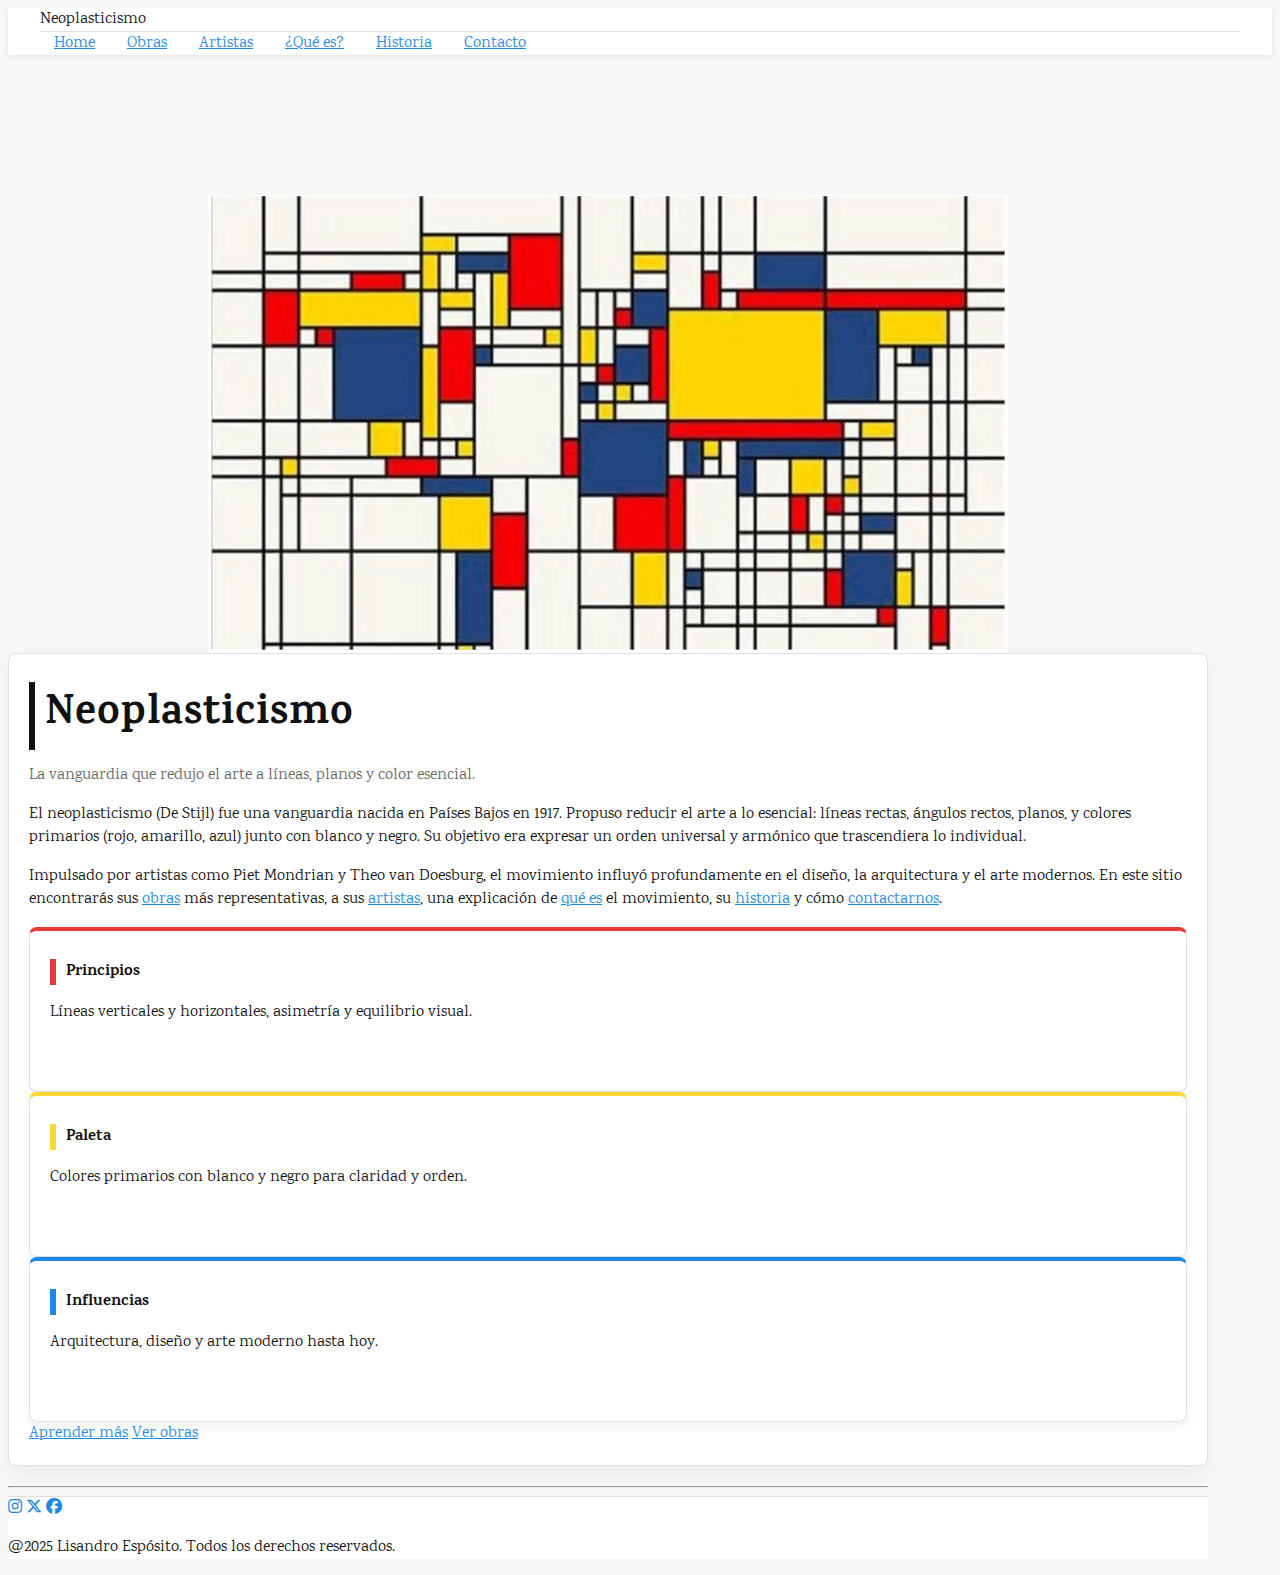
<file: index.html>
<!DOCTYPE html>
<html>
<head>
<title> Neoplasticismo</title>
<meta charset="UTF-8">
<meta name="viewport" content="width=device-width, initial-scale=1">
<link rel="stylesheet" href="https://www.w3schools.com/w3css/5/w3.css">
<link rel="stylesheet" href="https://fonts.googleapis.com/css?family=Karma">
<link rel="stylesheet" href="css/styles.css">
<link rel="stylesheet" href="https://cdnjs.cloudflare.com/ajax/libs/font-awesome/6.5.0/css/all.min.css">
</head>
<body>

<!-- Sidebar (hidden by default) -->
<nav class="w3-sidebar w3-bar-block w3-card w3-top w3-xlarge w3-animate-left sidebar-custom" id="mySidebar">
  <a href="javascript:void(0)" onclick="w3_close()"
  class="w3-bar-item w3-button">Close Menu</a>
  <a href="pages/obras.html" onclick="w3_close()" class="w3-bar-item w3-button">Obras</a>
  <a href="pages/artistas.html" onclick="w3_close()" class="w3-bar-item w3-button">Artistas</a>
  <a href="pages/quees.html" onclick="w3_close()" class="w3-bar-item w3-button">¿Qué es?</a>
  <a href="pages/contacto.html" onclick="w3_close()" class="w3-bar-item w3-button">Contactos</a>
</nav>

<!-- Top menu -->
<div class="w3-top">
  <div class="w3-white w3-xlarge container-1200">
    <div class="w3-center w3-padding-16">Neoplasticismo</div>
    <div class="w3-bar w3-light-grey w3-small w3-center">
      <a href="index.html" class="w3-bar-item w3-button">Home</a>
      <a href="pages/obras.html" class="w3-bar-item w3-button">Obras</a>
      <a href="pages/artistas.html" class="w3-bar-item w3-button">Artistas</a>
      <a href="pages/quees.html" class="w3-bar-item w3-button">¿Qué es?</a>
      <a href="pages/historia.html" class="w3-bar-item w3-button">Historia</a>
      <a href="pages/contacto.html" class="w3-bar-item w3-button">Contacto</a>
    </div>
  </div>
</div>
  
<!-- !PAGE CONTENT! -->
<div class="w3-main w3-content w3-padding main-container">

  <!-- First Photo Grid-->
  <!-- Home Intro -->
  <section class="w3-container w3-padding-32 w3-center section-stack">
    <img src="Imagenes/NEOPLASTICISMO.png" alt="Neoplasticismo" class="w3-image about-image">
    <div class="w3-padding-32 container-1200 section-card">
      <h2 class="intro-title section-title">Neoplasticismo</h2>
      <p class="intro-subtitle">La vanguardia que redujo el arte a líneas, planos y color esencial.</p>
      <p>El neoplasticismo (De Stijl) fue una vanguardia nacida en Países Bajos en 1917. Propuso reducir el arte a lo esencial: líneas rectas, ángulos rectos, planos, y colores primarios (rojo, amarillo, azul) junto con blanco y negro. Su objetivo era expresar un orden universal y armónico que trascendiera lo individual.</p>
      <p>Impulsado por artistas como Piet Mondrian y Theo van Doesburg, el movimiento influyó profundamente en el diseño, la arquitectura y el arte modernos. En este sitio encontrarás sus <a class="w3-text-blue" href="pages/obras.html">obras</a> más representativas, a sus <a class="w3-text-blue" href="pages/artistas.html">artistas</a>, una explicación de <a class="w3-text-blue" href="pages/quees.html">qué es</a> el movimiento, su <a class="w3-text-blue" href="pages/historia.html">historia</a> y cómo <a class="w3-text-blue" href="pages/contacto.html">contactarnos</a>.</p>
      <div class="w3-row-padding w3-padding-16 features-row">
        <div class="w3-third">
          <div class="w3-card w3-padding feature-card section-card">
            <h4 class="section-title red">Principios</h4>
            <p>Líneas verticales y horizontales, asimetría y equilibrio visual.</p>
          </div>
        </div>
        <div class="w3-third">
          <div class="w3-card w3-padding feature-card section-card">
            <h4 class="section-title yellow">Paleta</h4>
            <p>Colores primarios con blanco y negro para claridad y orden.</p>
          </div>
        </div>
        <div class="w3-third">
          <div class="w3-card w3-padding feature-card section-card">
            <h4 class="section-title blue">Influencias</h4>
            <p>Arquitectura, diseño y arte moderno hasta hoy.</p>
          </div>
        </div>
      </div>
      <div class="w3-center cta-buttons">
        <a href="pages/quees.html" class="w3-button w3-black w3-margin-right">Aprender más</a>
        <a href="pages/obras.html" class="w3-button w3-light-grey">Ver obras</a>
      </div>
    </div>
  </section>
  <hr>
  
  <!-- Footer -->
  <footer class="w3-padding-32">
    <div class="w3-center">
      <div class="w3-xlarge">
        <a href="#" class="w3-margin-right" aria-label="Instagram"><i class="fab fa-instagram"></i></a>
        <a href="#" class="w3-margin-right" aria-label="X"><i class="fab fa-x-twitter"></i></a>
        <a href="#" aria-label="Facebook"><i class="fab fa-facebook"></i></a>
      </div>
      <p class="w3-small w3-margin-top">@2025 Lisandro Espósito. Todos los derechos reservados.</p>
    </div>
  </footer>

<!-- End page content -->
</div>

<script>
// Script to open and close sidebar
function w3_open() {
  document.getElementById("mySidebar").style.display = "block";
}
 
function w3_close() {
  document.getElementById("mySidebar").style.display = "none";
}
</script>

</body>
</html>
</file>
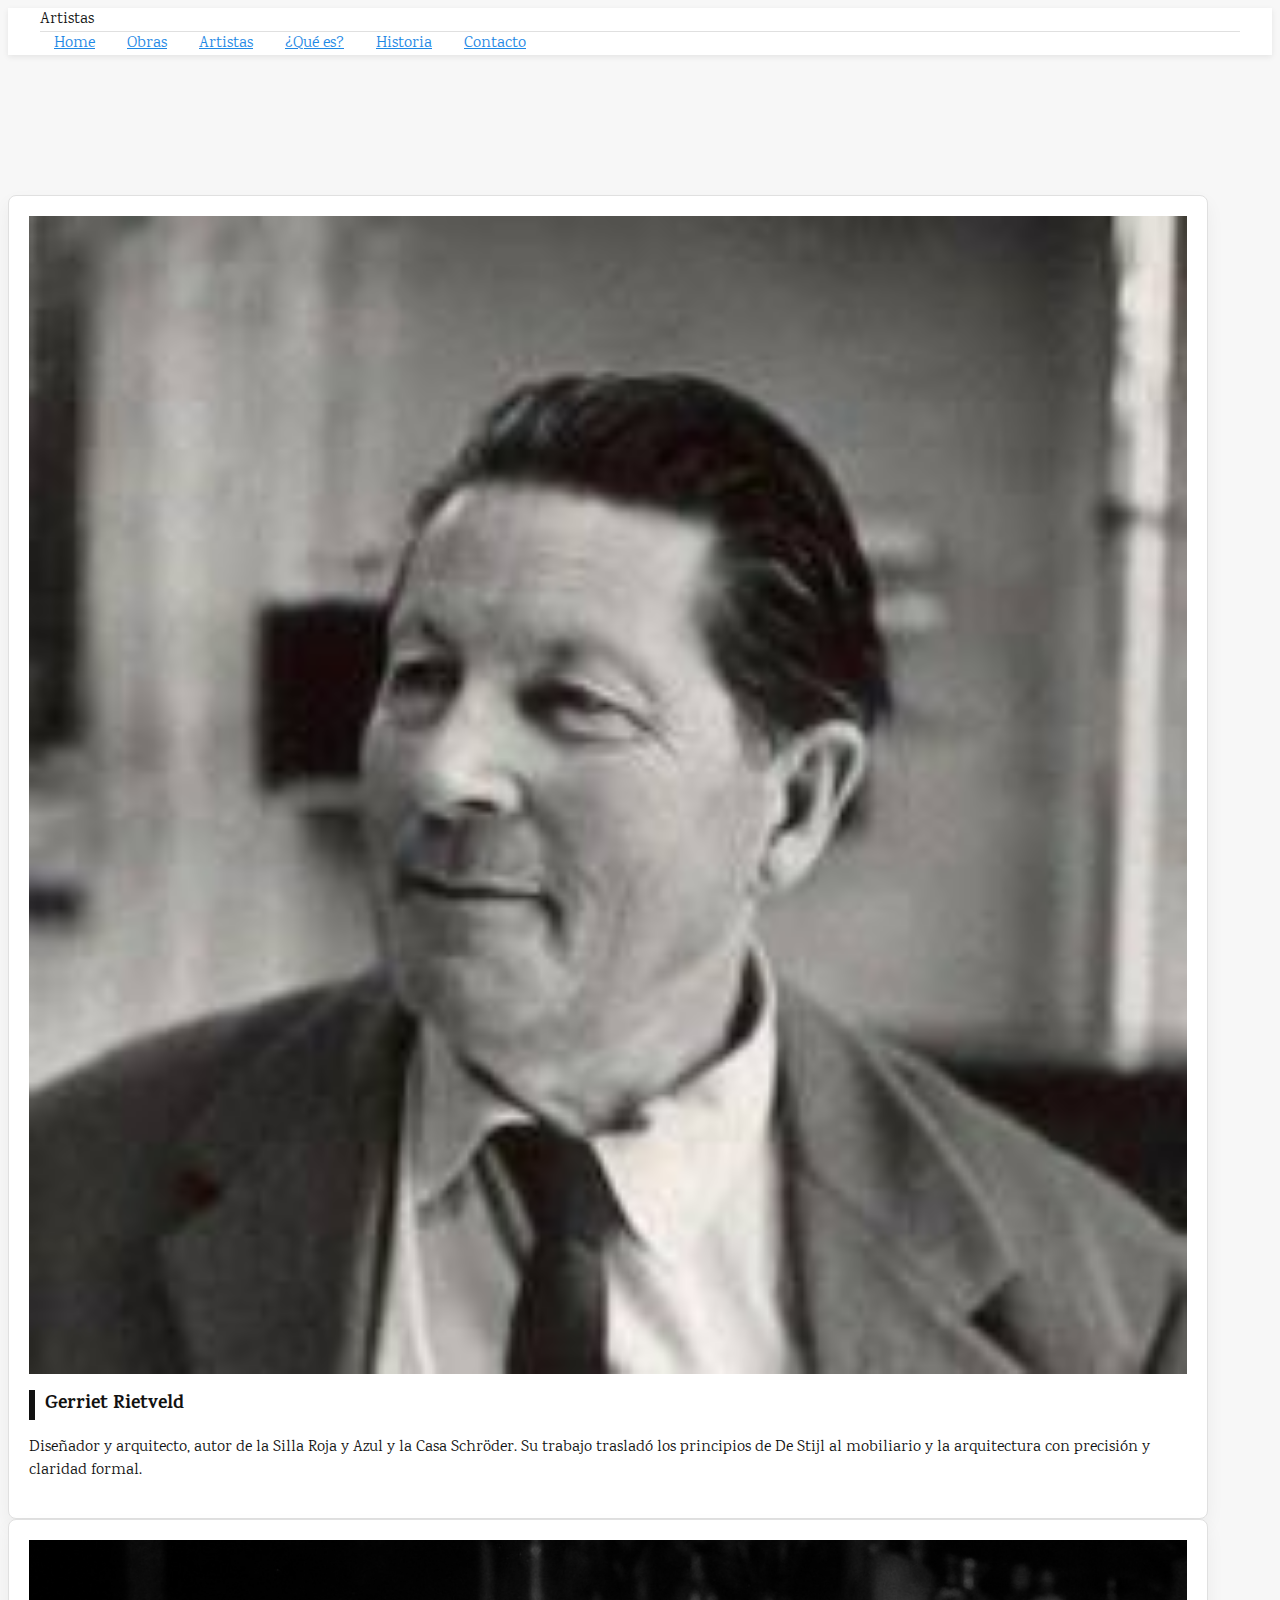
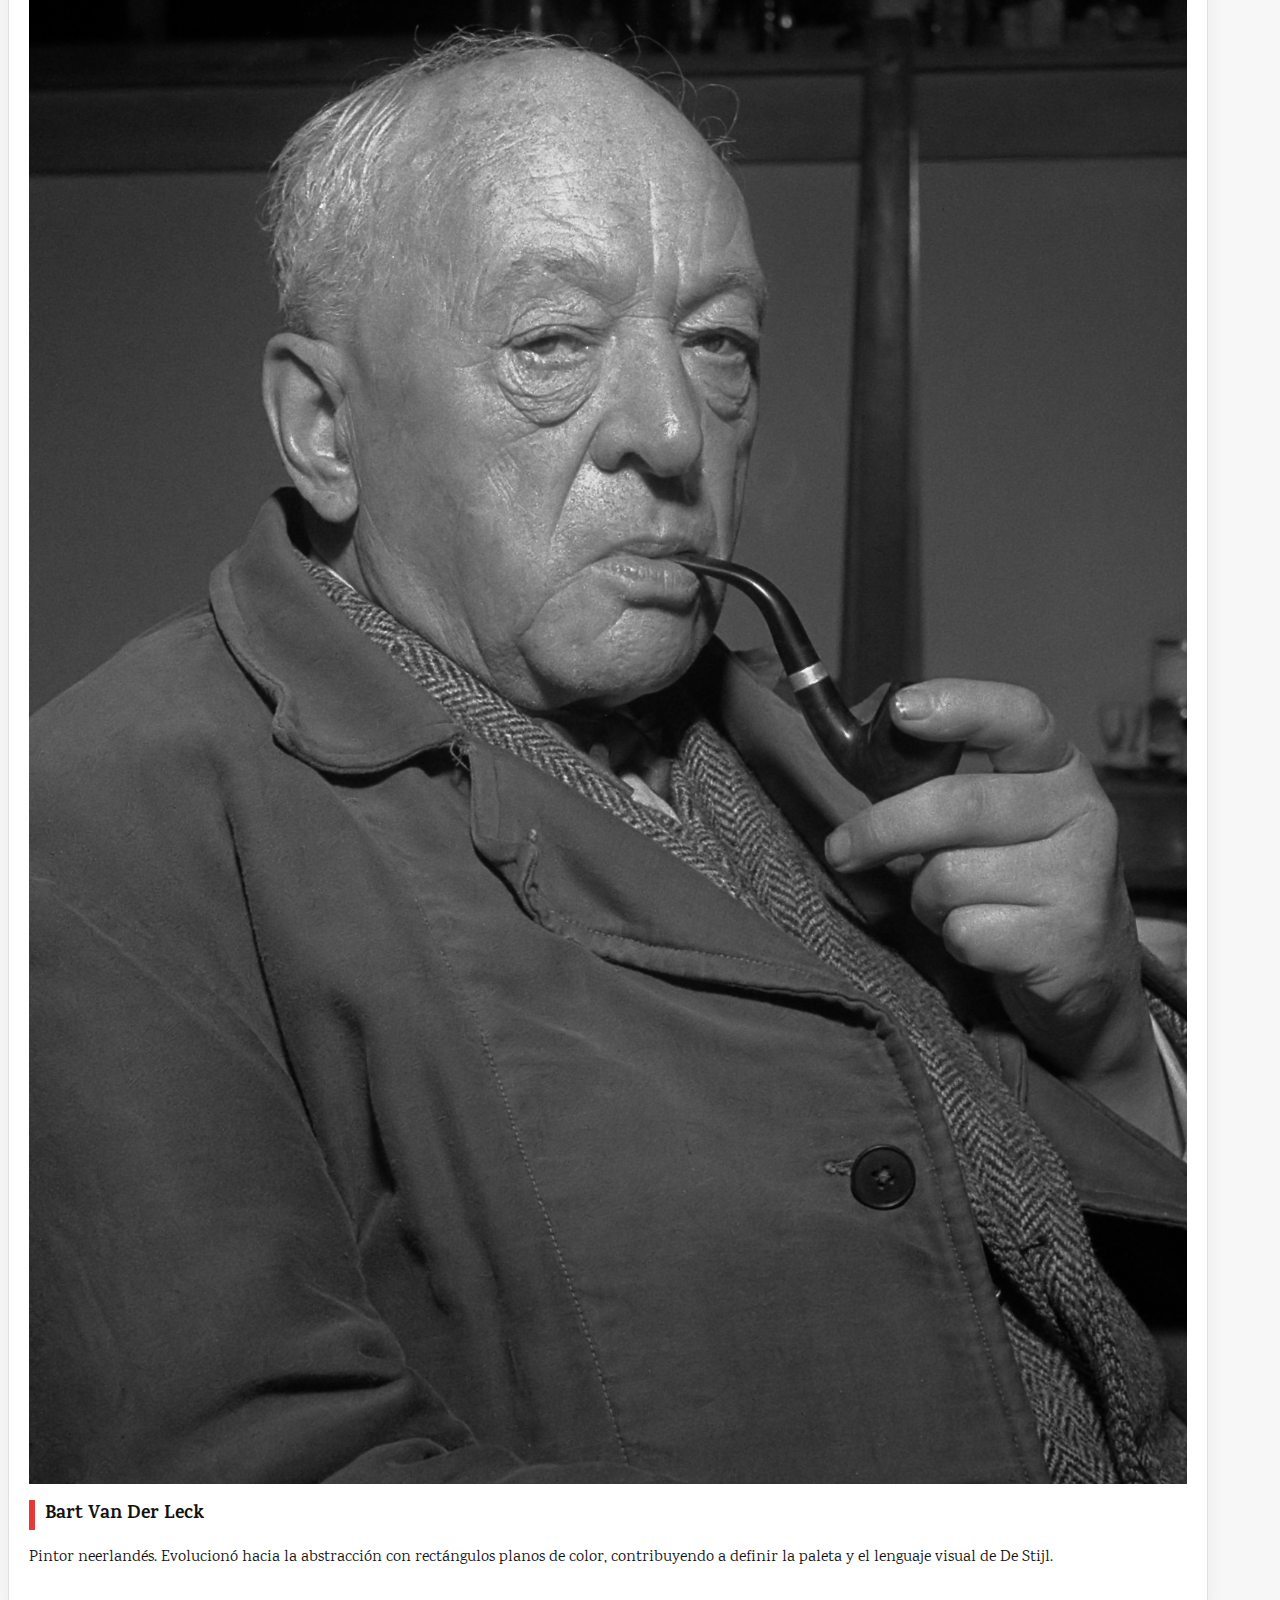
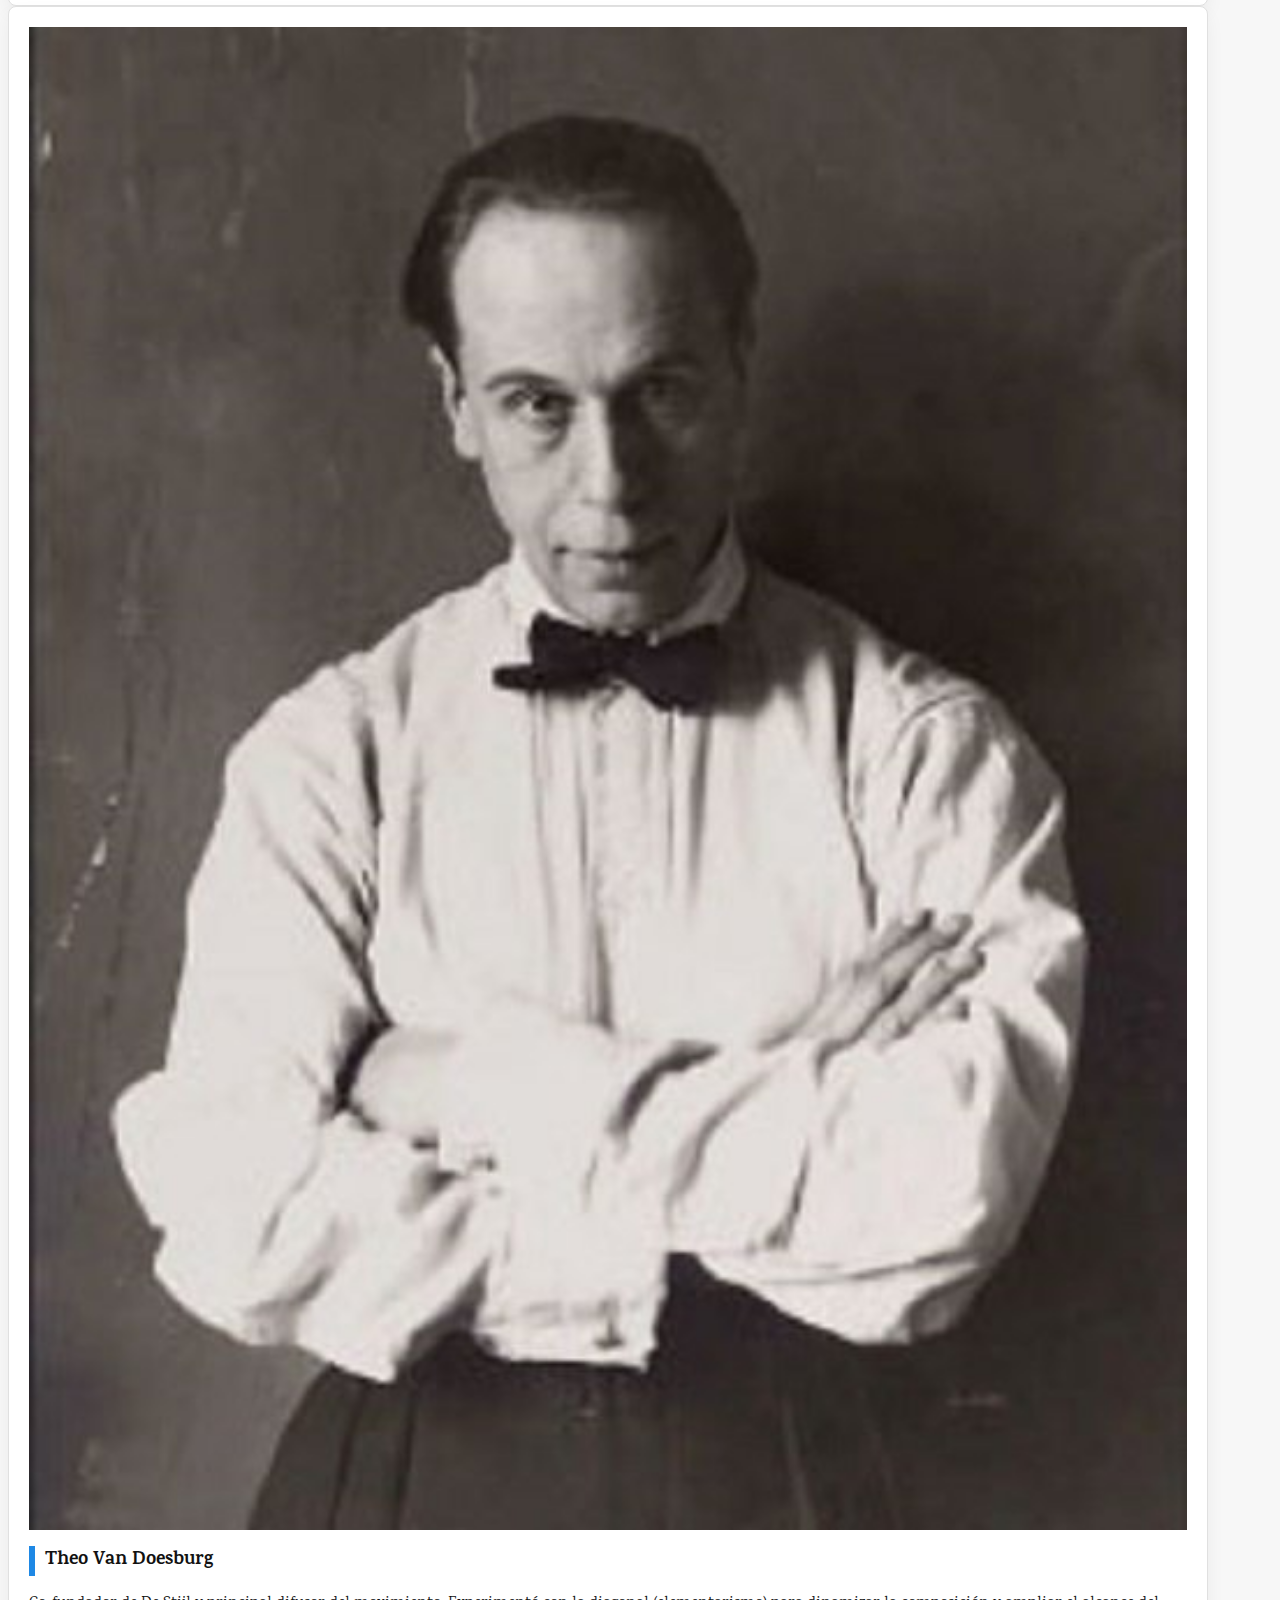
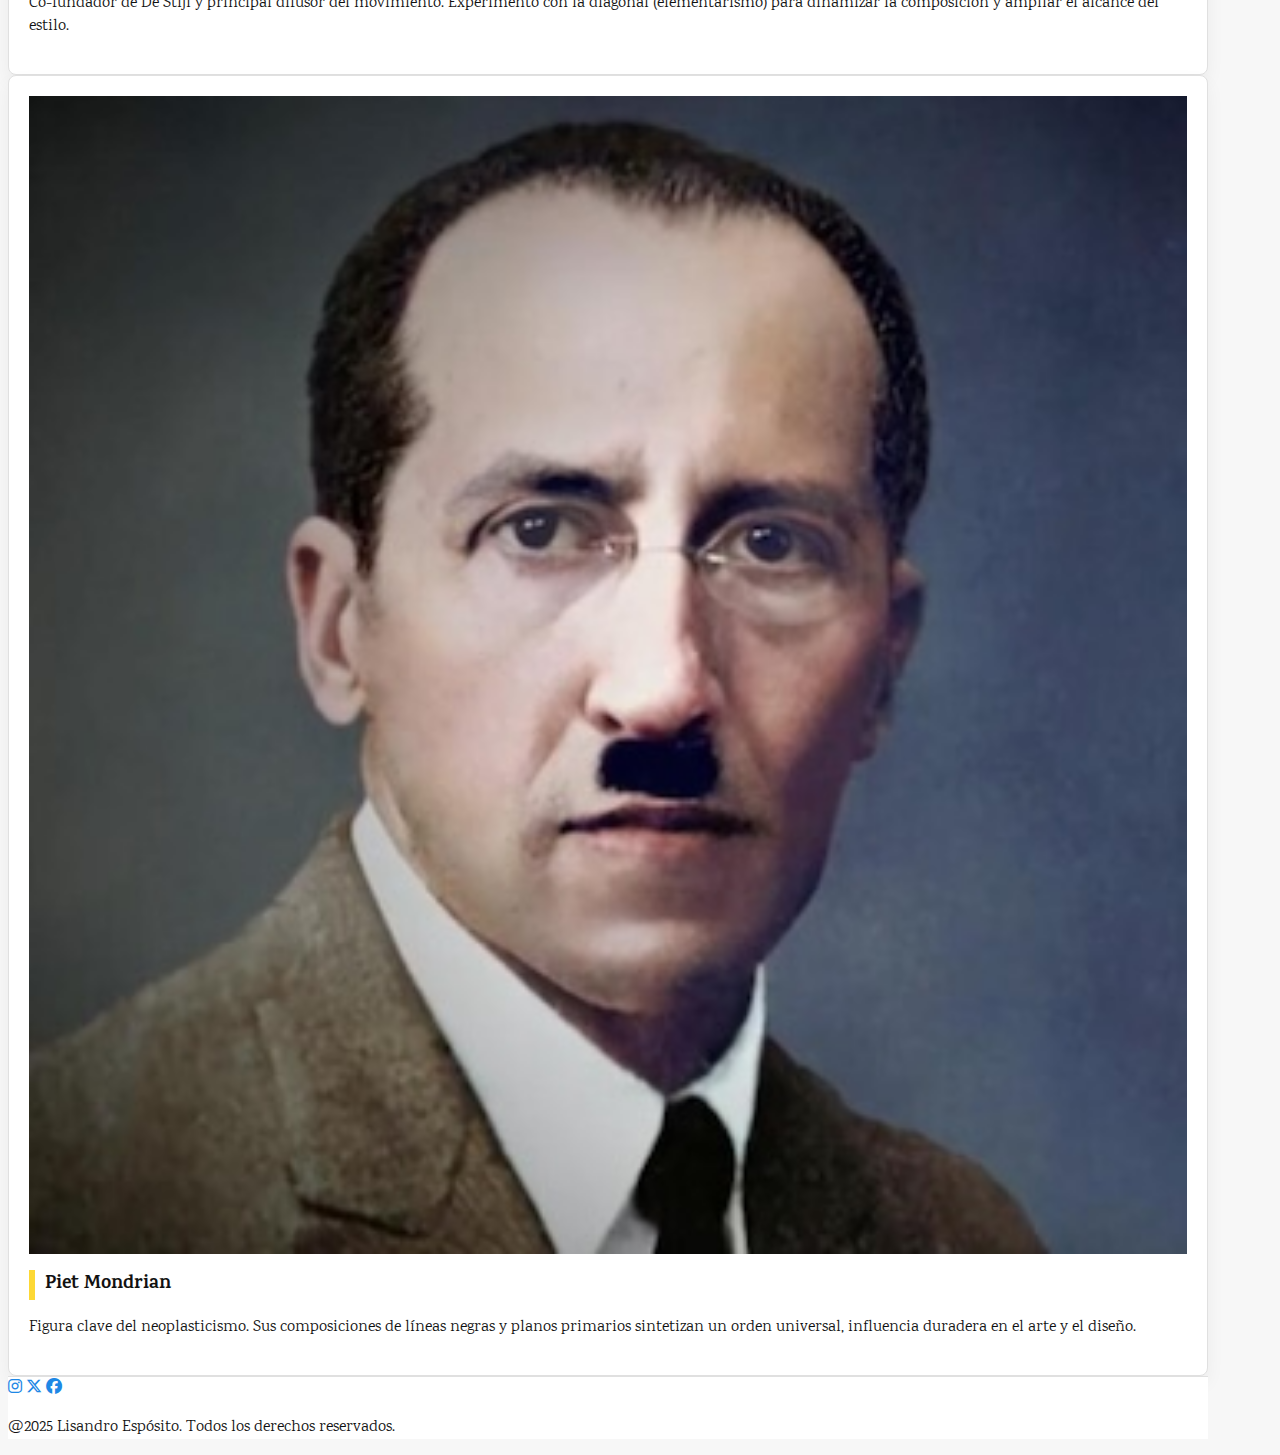
<file: pages/artistas.html>
<!DOCTYPE html>
<html>
<head>
<title>Artistas - Neoplasticismo</title>
<meta charset="UTF-8">
<meta name="viewport" content="width=device-width, initial-scale=1">
<link rel="stylesheet" href="https://www.w3schools.com/w3css/5/w3.css">
<link rel="stylesheet" href="https://fonts.googleapis.com/css?family=Karma">
<link rel="stylesheet" href="../css/styles.css">
<link rel="stylesheet" href="https://cdnjs.cloudflare.com/ajax/libs/font-awesome/6.5.0/css/all.min.css">
</head>
<body>

<div class="w3-top">
  <div class="w3-white w3-xlarge container-1200">
    <div class="w3-center w3-padding-16">Artistas</div>
    <div class="w3-bar w3-light-grey w3-small w3-center">
      <a href="../index.html" class="w3-bar-item w3-button">Home</a>
      <a href="obras.html" class="w3-bar-item w3-button">Obras</a>
      <a href="artistas.html" class="w3-bar-item w3-button">Artistas</a>
      <a href="quees.html" class="w3-bar-item w3-button">¿Qué es?</a>
      <a href="historia.html" class="w3-bar-item w3-button">Historia</a>
      <a href="contacto.html" class="w3-bar-item w3-button">Contacto</a>
    </div>
  </div>
</div>

<div class="w3-main w3-content w3-padding main-container section-stack">
  <div class="w3-row-padding w3-padding-16 w3-center">
    <div class="w3-quarter">
      <div class="section-card">
        <img src="../Imagenes/Gerriet-Rietveld.jpg" alt="Gerriet Rietveld" class="full-width">
        <h3 class="section-title">Gerriet Rietveld</h3>
        <p>Diseñador y arquitecto, autor de la Silla Roja y Azul y la Casa Schröder. Su trabajo trasladó los principios de De Stijl al mobiliario y la arquitectura con precisión y claridad formal.</p>
      </div>
    </div>
    <div class="w3-quarter">
      <div class="section-card">
        <img src="../Imagenes/Bart_van_der_Leck_.jpg" alt="Bart Van Der Leck" class="full-width">
        <h3 class="section-title red">Bart Van Der Leck</h3>
        <p>Pintor neerlandés. Evolucionó hacia la abstracción con rectángulos planos de color, contribuyendo a definir la paleta y el lenguaje visual de De Stijl.</p>
      </div>
    </div>
    <div class="w3-quarter">
      <div class="section-card">
        <img src="../Imagenes/Theo-Van-Doesburg.jpg" alt="Theo Van Doesburg" class="full-width">
        <h3 class="section-title blue">Theo Van Doesburg</h3>
        <p>Co-fundador de De Stijl y principal difusor del movimiento. Experimentó con la diagonal (elementarismo) para dinamizar la composición y ampliar el alcance del estilo.</p>
      </div>
    </div>
    <div class="w3-quarter">
      <div class="section-card">
        <img src="../Imagenes/piet-mondrian-photo.jpg" alt="Piet Mondrian" class="full-width">
        <h3 class="section-title yellow">Piet Mondrian</h3>
        <p>Figura clave del neoplasticismo. Sus composiciones de líneas negras y planos primarios sintetizan un orden universal, influencia duradera en el arte y el diseño.</p>
      </div>
    </div>
  </div>

  <footer class="w3-padding-32">
    <div class="w3-center">
      <div class="w3-xlarge">
        <a href="#" class="w3-margin-right" aria-label="Instagram"><i class="fab fa-instagram"></i></a>
        <a href="#" class="w3-margin-right" aria-label="X"><i class="fab fa-x-twitter"></i></a>
        <a href="#" aria-label="Facebook"><i class="fab fa-facebook"></i></a>
      </div>
      <p class="w3-small w3-margin-top">@2025 Lisandro Espósito. Todos los derechos reservados.</p>
    </div>
  </footer>
</div>

</body>
</html>
</file>
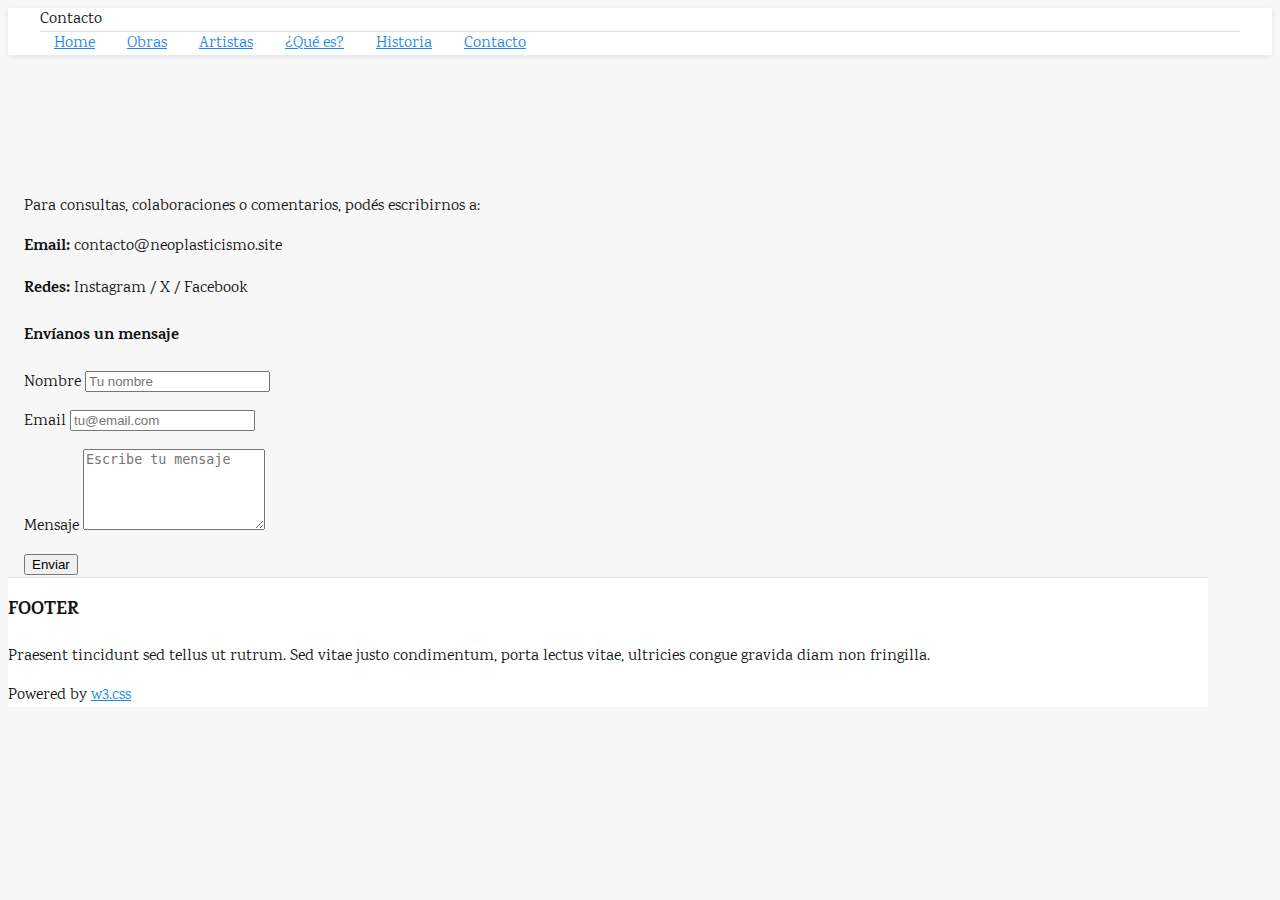
<file: pages/contacto.html>
<!DOCTYPE html>
<html>
<head>
<title>Contacto - Neoplanticismo</title>
<meta charset="UTF-8">
<meta name="viewport" content="width=device-width, initial-scale=1">
<link rel="stylesheet" href="https://www.w3schools.com/w3css/5/w3.css">
<link rel="stylesheet" href="https://fonts.googleapis.com/css?family=Karma">
<link rel="stylesheet" href="../css/styles.css">
</head>
<body>

<div class="w3-top">
  <div class="w3-white w3-xlarge container-1200">
    <div class="w3-center w3-padding-16">Contacto</div>
    <div class="w3-bar w3-light-grey w3-small w3-center">
      <a href="../index.html" class="w3-bar-item w3-button">Home</a>
      <a href="obras.html" class="w3-bar-item w3-button">Obras</a>
      <a href="artistas.html" class="w3-bar-item w3-button">Artistas</a>
      <a href="quees.html" class="w3-bar-item w3-button">¿Qué es?</a>
      <a href="historia.html" class="w3-bar-item w3-button">Historia</a>
      <a href="contacto.html" class="w3-bar-item w3-button">Contacto</a>
    </div>
  </div>
</div>

<div class="w3-main w3-content w3-padding main-container">
  <div class="w3-container container-1200">
    <p>Para consultas, colaboraciones o comentarios, podés escribirnos a:</p>
    <p class="w3-large"><b>Email:</b> contacto@neoplasticismo.site</p>
    <p class="w3-large"><b>Redes:</b> Instagram / X / Facebook</p>

    <div class="w3-card w3-padding w3-margin-top">
      <h4>Envíanos un mensaje</h4>
      <form class="w3-container">
        <p><label>Nombre</label>
        <input class="w3-input w3-border" type="text" placeholder="Tu nombre"></p>
        <p><label>Email</label>
        <input class="w3-input w3-border" type="email" placeholder="tu@email.com"></p>
        <p><label>Mensaje</label>
        <textarea class="w3-input w3-border" rows="5" placeholder="Escribe tu mensaje"></textarea></p>
        <button type="button" class="w3-button w3-black">Enviar</button>
      </form>
    </div>
  </div>

  <footer class="w3-row-padding w3-padding-32">
    <div class="w3-third">
      <h3>FOOTER</h3>
      <p>Praesent tincidunt sed tellus ut rutrum. Sed vitae justo condimentum, porta lectus vitae, ultricies congue gravida diam non fringilla.</p>
      <p>Powered by <a href="https://www.w3schools.com/w3css/default.asp" target="_blank">w3.css</a></p>
    </div>
  </footer>
</div>

</body>
</html>
</file>
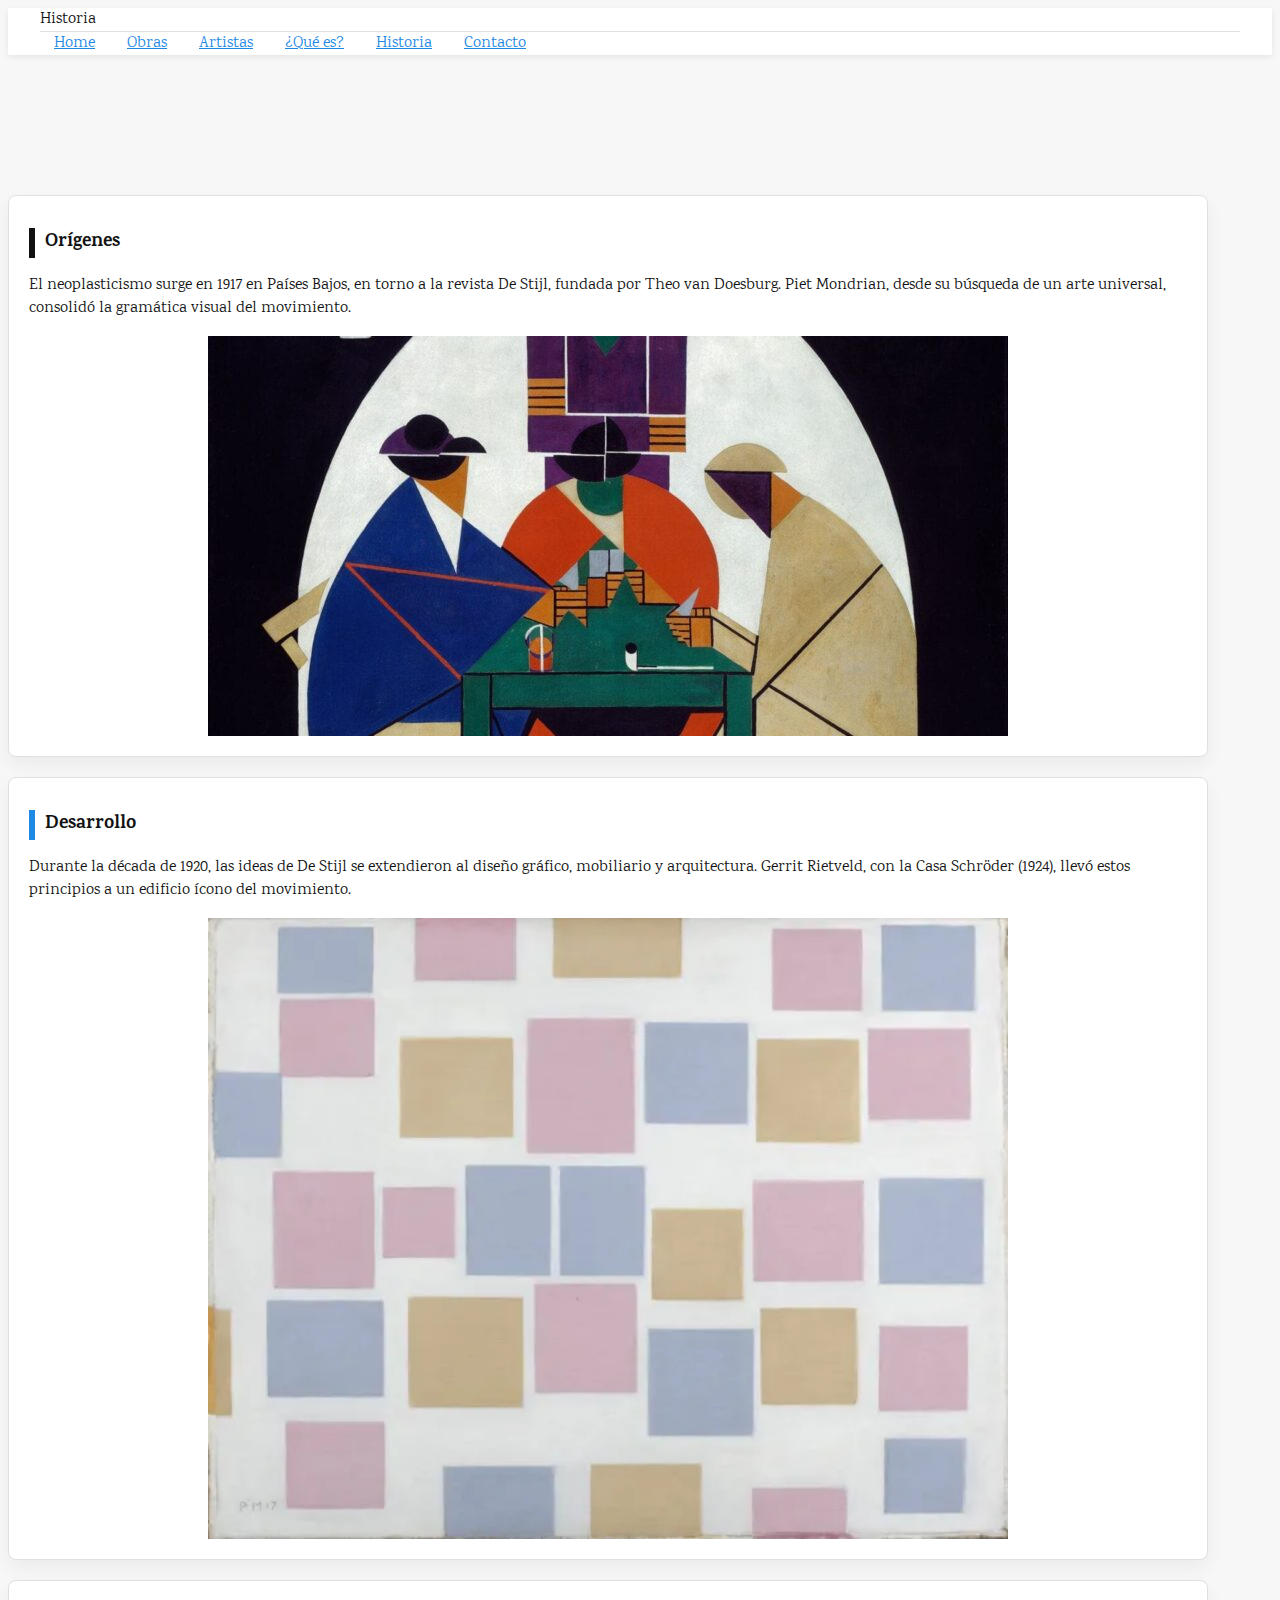
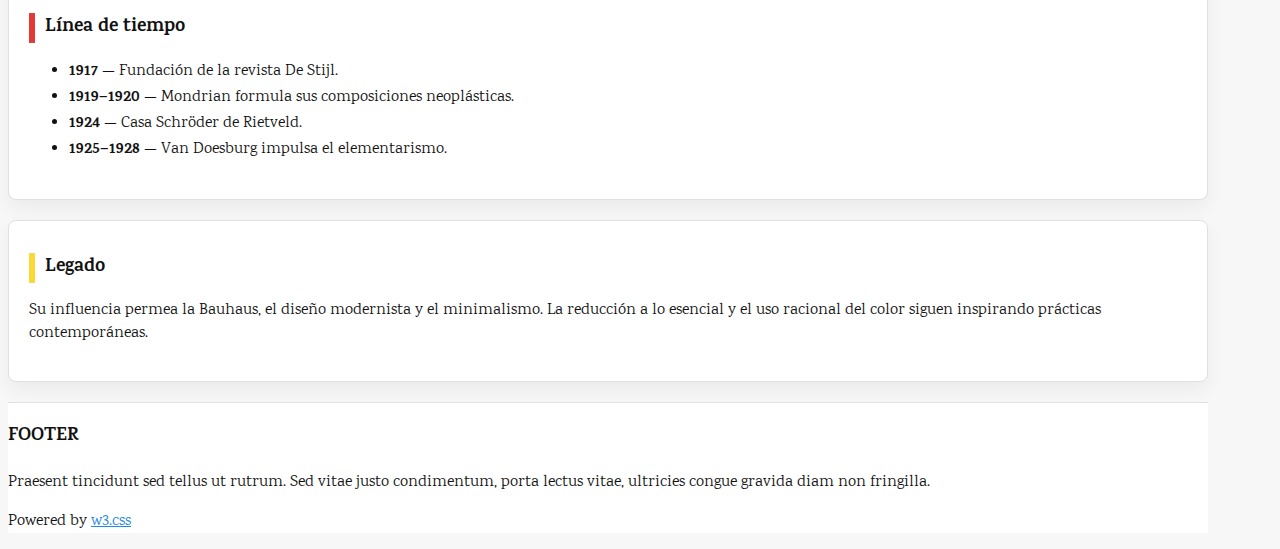
<file: pages/historia.html>
<!DOCTYPE html>
<html>
<head>
<title>Historia - Neoplanticismo</title>
<meta charset="UTF-8">
<meta name="viewport" content="width=device-width, initial-scale=1">
<link rel="stylesheet" href="https://www.w3schools.com/w3css/5/w3.css">
<link rel="stylesheet" href="https://fonts.googleapis.com/css?family=Karma">
<link rel="stylesheet" href="../css/styles.css">
</head>
<body>

<div class="w3-top">
  <div class="w3-white w3-xlarge container-1200">
    <div class="w3-center w3-padding-16">Historia</div>
    <div class="w3-bar w3-light-grey w3-small w3-center">
      <a href="../index.html" class="w3-bar-item w3-button">Home</a>
      <a href="obras.html" class="w3-bar-item w3-button">Obras</a>
      <a href="artistas.html" class="w3-bar-item w3-button">Artistas</a>
      <a href="quees.html" class="w3-bar-item w3-button">¿Qué es?</a>
      <a href="historia.html" class="w3-bar-item w3-button">Historia</a>
      <a href="contacto.html" class="w3-bar-item w3-button">Contacto</a>
    </div>
  </div>
</div>

<div class="w3-main w3-content w3-padding main-container section-stack">
  <div class="w3-container container-1200 section-card">
    <h3 class="section-title">Orígenes</h3>
    <p>El neoplasticismo surge en 1917 en Países Bajos, en torno a la revista De Stijl, fundada por Theo van Doesburg. Piet Mondrian, desde su búsqueda de un arte universal, consolidó la gramática visual del movimiento.</p>
    <img src="../Imagenes/Theo_van_Doesburg_neoplasticismo-800x400.jpeg" alt="Piet Mondrian" class="w3-image about-image">
  </div>
  <div class="w3-container container-1200 section-card">
    <h3 class="section-title blue">Desarrollo</h3>
    <p>Durante la década de 1920, las ideas de De Stijl se extendieron al diseño gráfico, mobiliario y arquitectura. Gerrit Rietveld, con la Casa Schröder (1924), llevó estos principios a un edificio ícono del movimiento.</p>
    <img src="../Imagenes/composicion_con_planos_de_color_1917.jpg" alt="Piet Mondrian" class="w3-image about-image">
  </div>
  <div class="w3-container container-1200 section-card">
    <h3 class="section-title red">Línea de tiempo</h3>
    <ul class="w3-ul w3-margin-bottom">
      <li><b>1917</b> — Fundación de la revista De Stijl.</li>
      <li><b>1919–1920</b> — Mondrian formula sus composiciones neoplásticas.</li>
      <li><b>1924</b> — Casa Schröder de Rietveld.</li>
      <li><b>1925–1928</b> — Van Doesburg impulsa el elementarismo.</li>
    </ul>
  </div>
  <div class="w3-container container-1200 section-card">
    <h3 class="section-title yellow">Legado</h3>
    <p>Su influencia permea la Bauhaus, el diseño modernista y el minimalismo. La reducción a lo esencial y el uso racional del color siguen inspirando prácticas contemporáneas.</p>
  </div>

  <footer class="w3-row-padding w3-padding-32">
    <div class="w3-third">
      <h3>FOOTER</h3>
      <p>Praesent tincidunt sed tellus ut rutrum. Sed vitae justo condimentum, porta lectus vitae, ultricies congue gravida diam non fringilla.</p>
      <p>Powered by <a href="https://www.w3schools.com/w3css/default.asp" target="_blank">w3.css</a></p>
    </div>
  </footer>
</div>

</body>
</html>
</file>
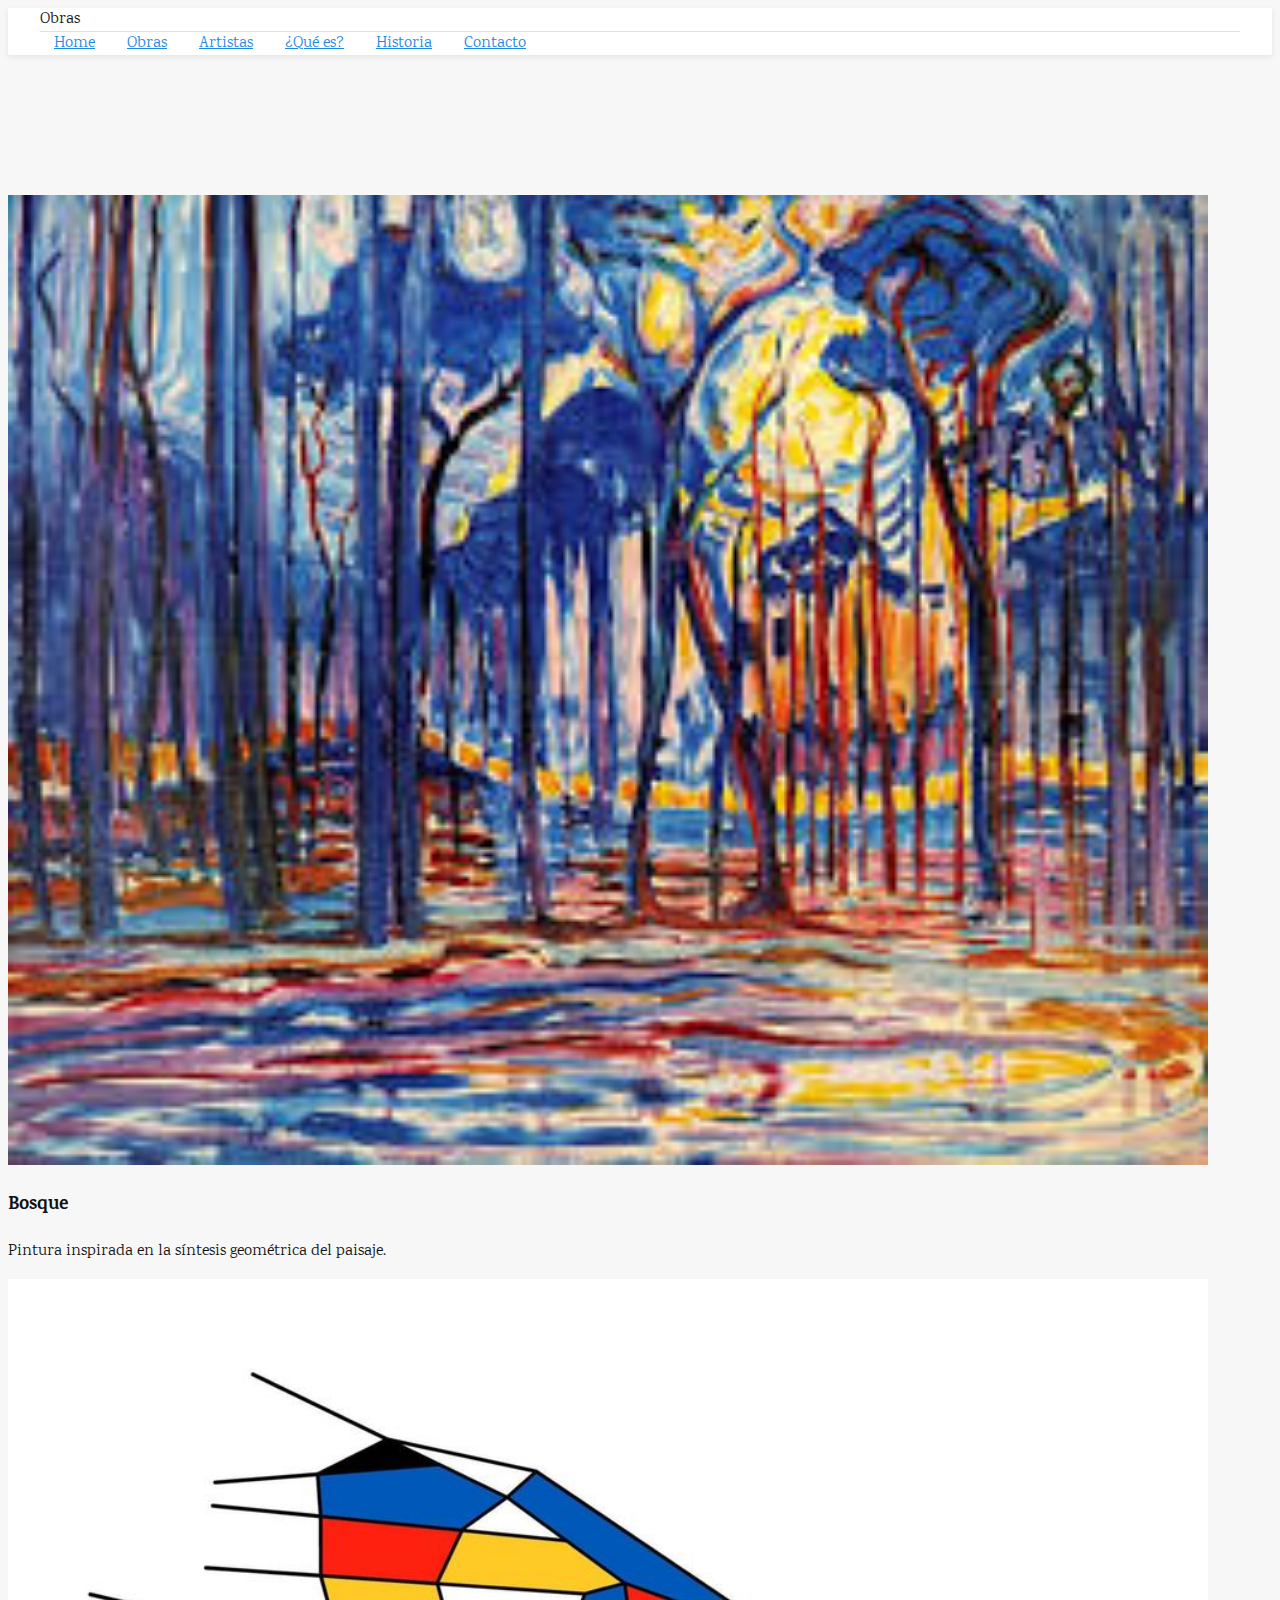
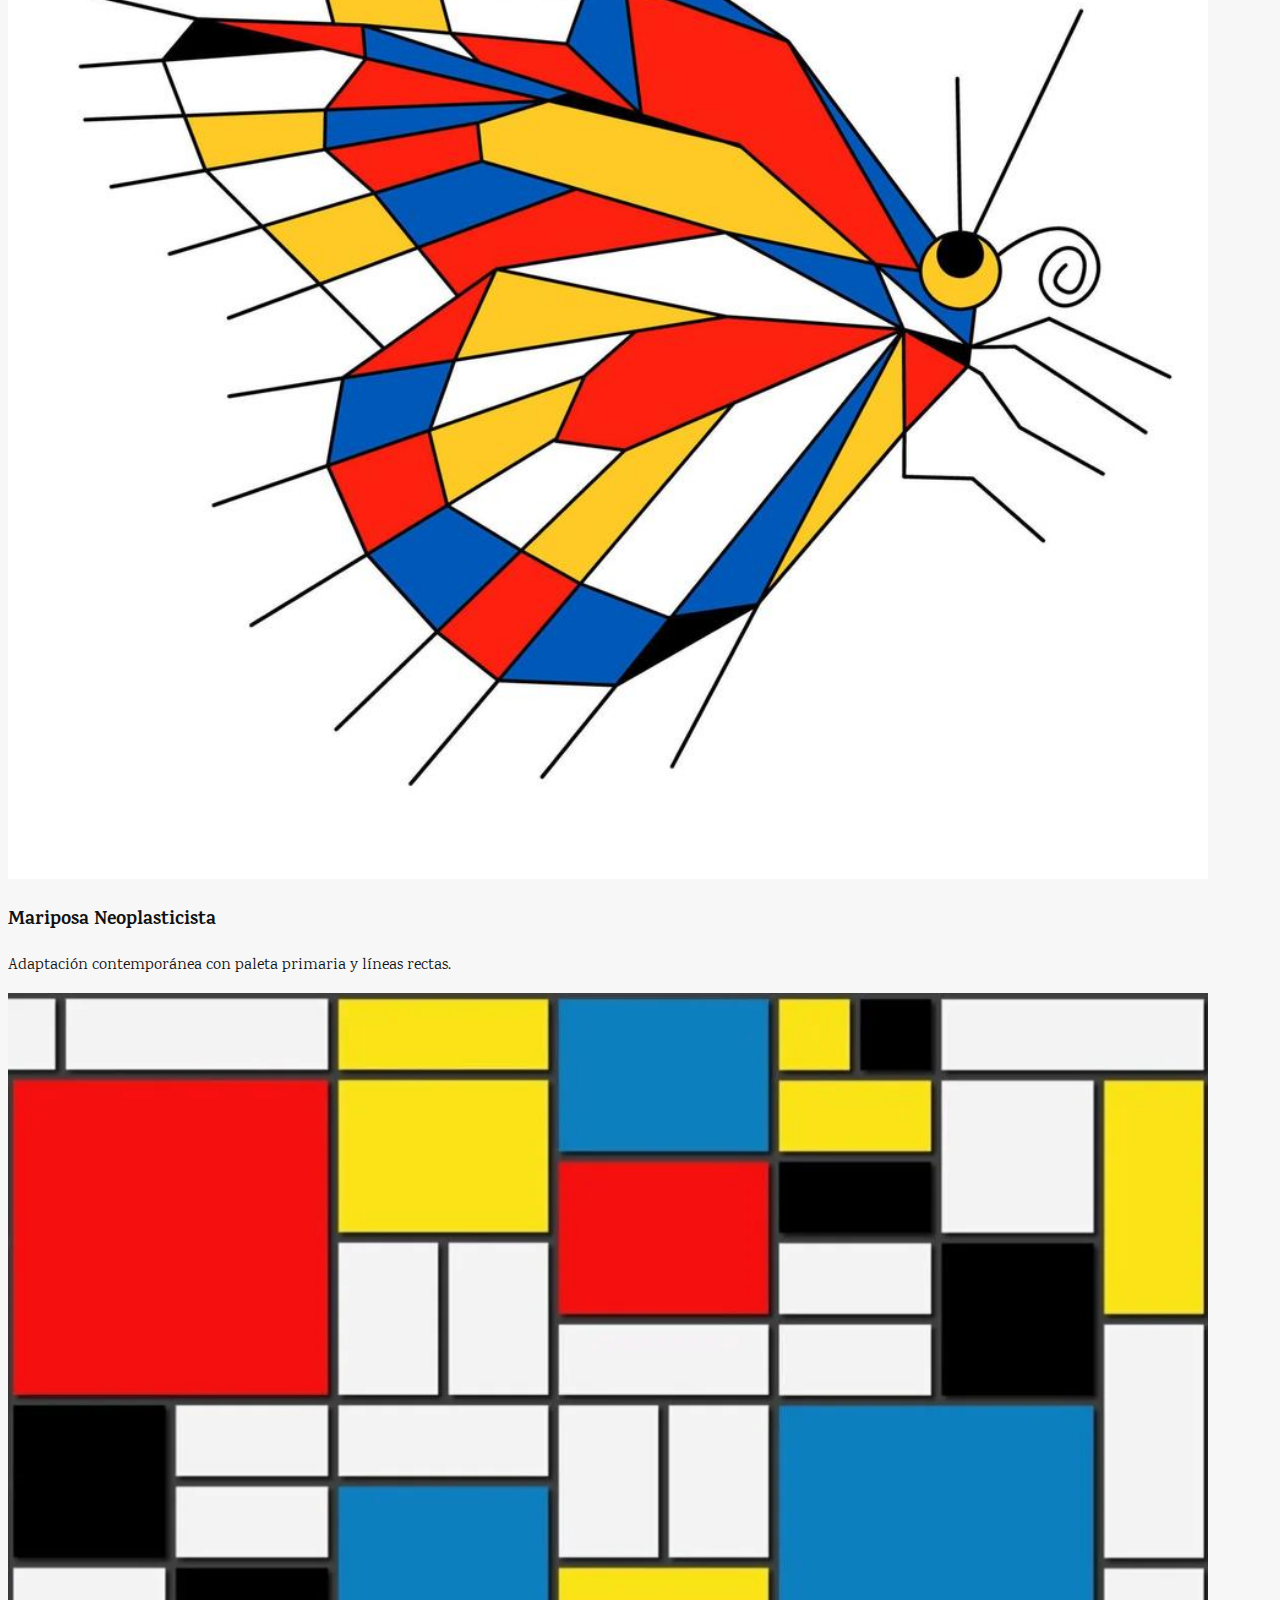
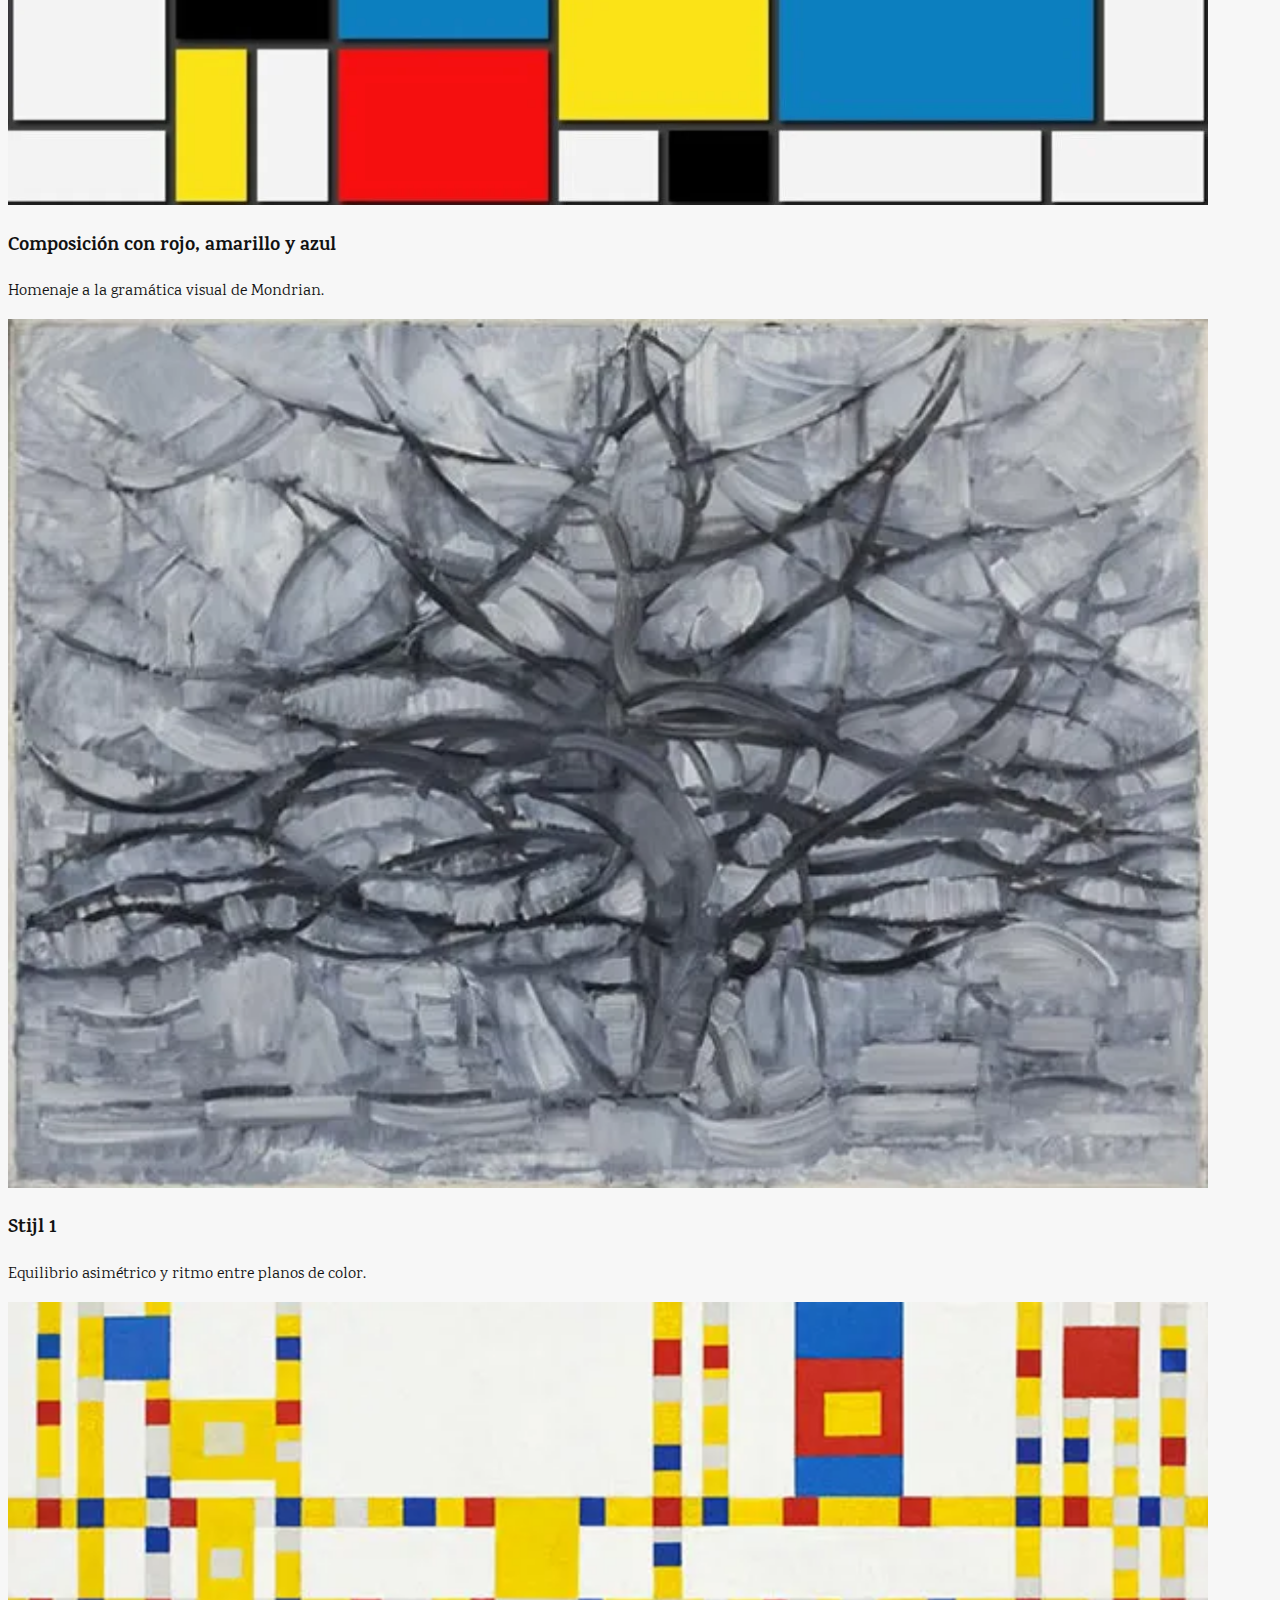
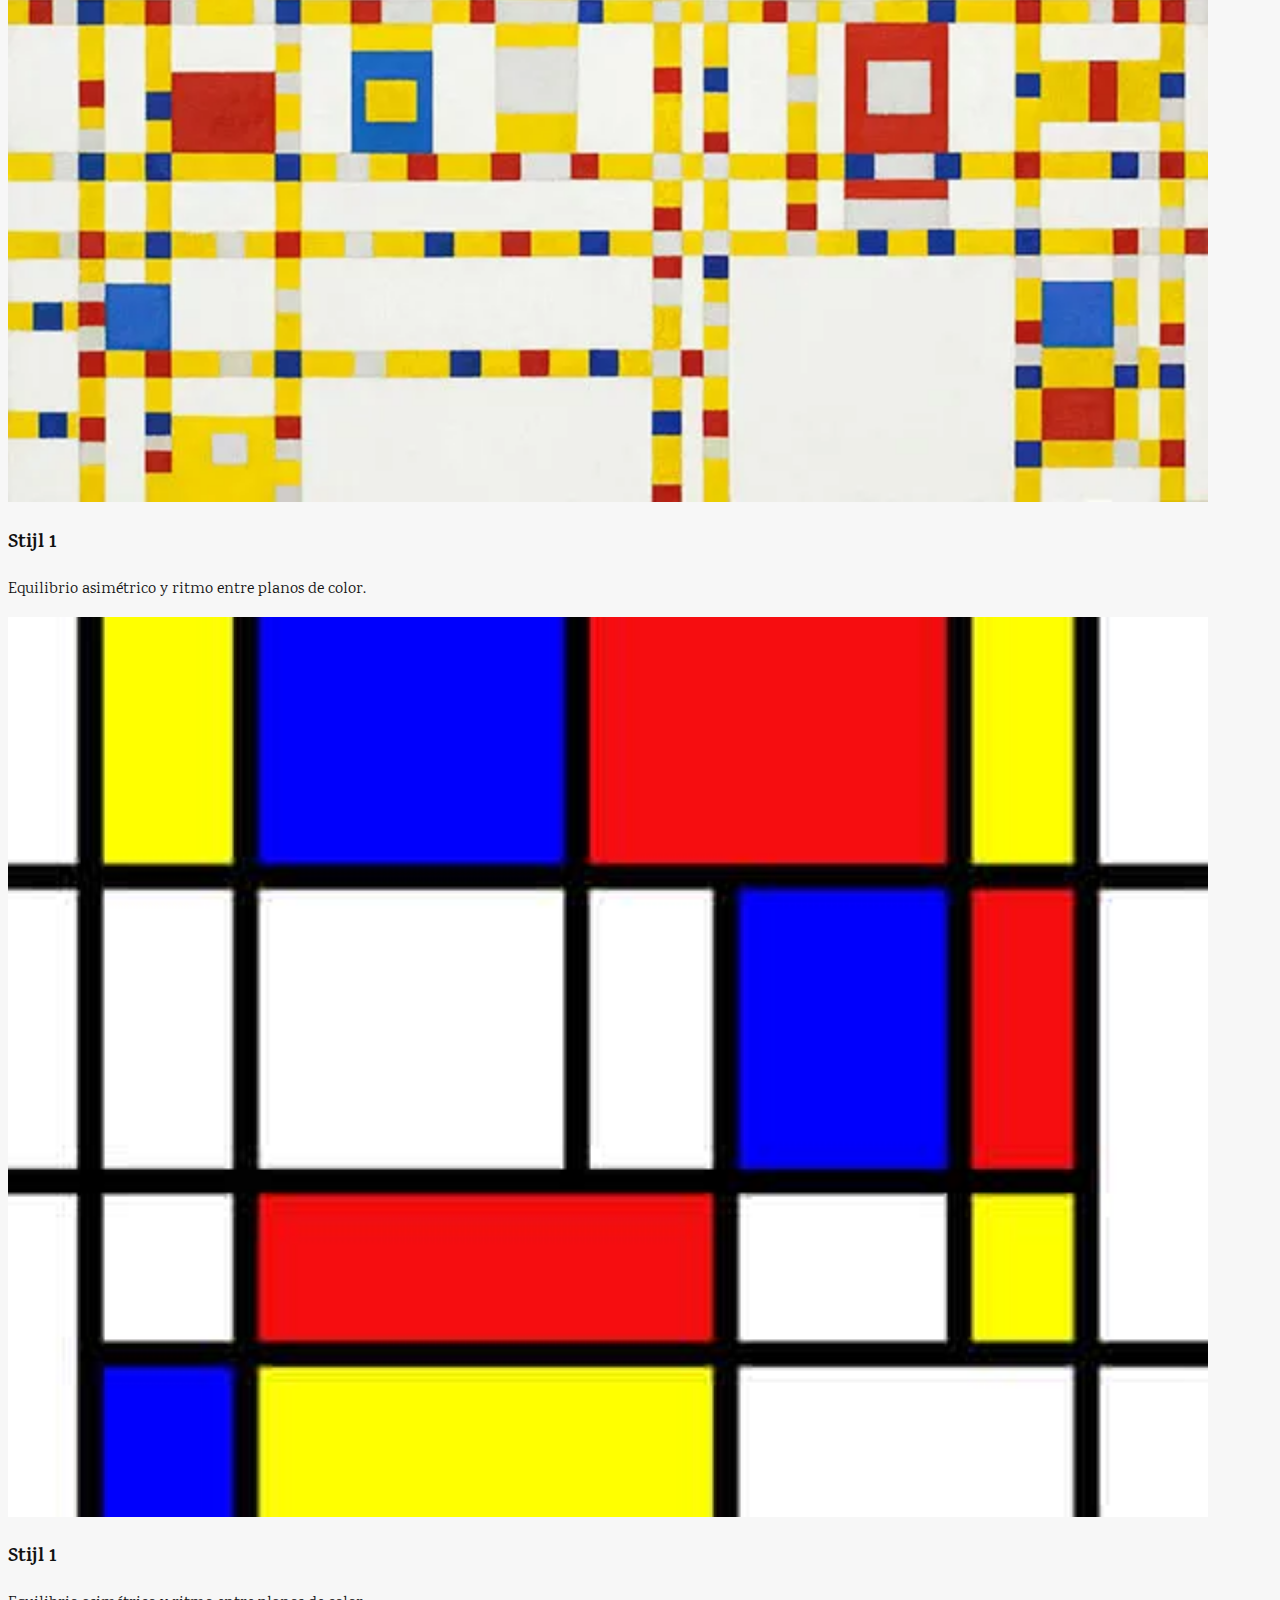
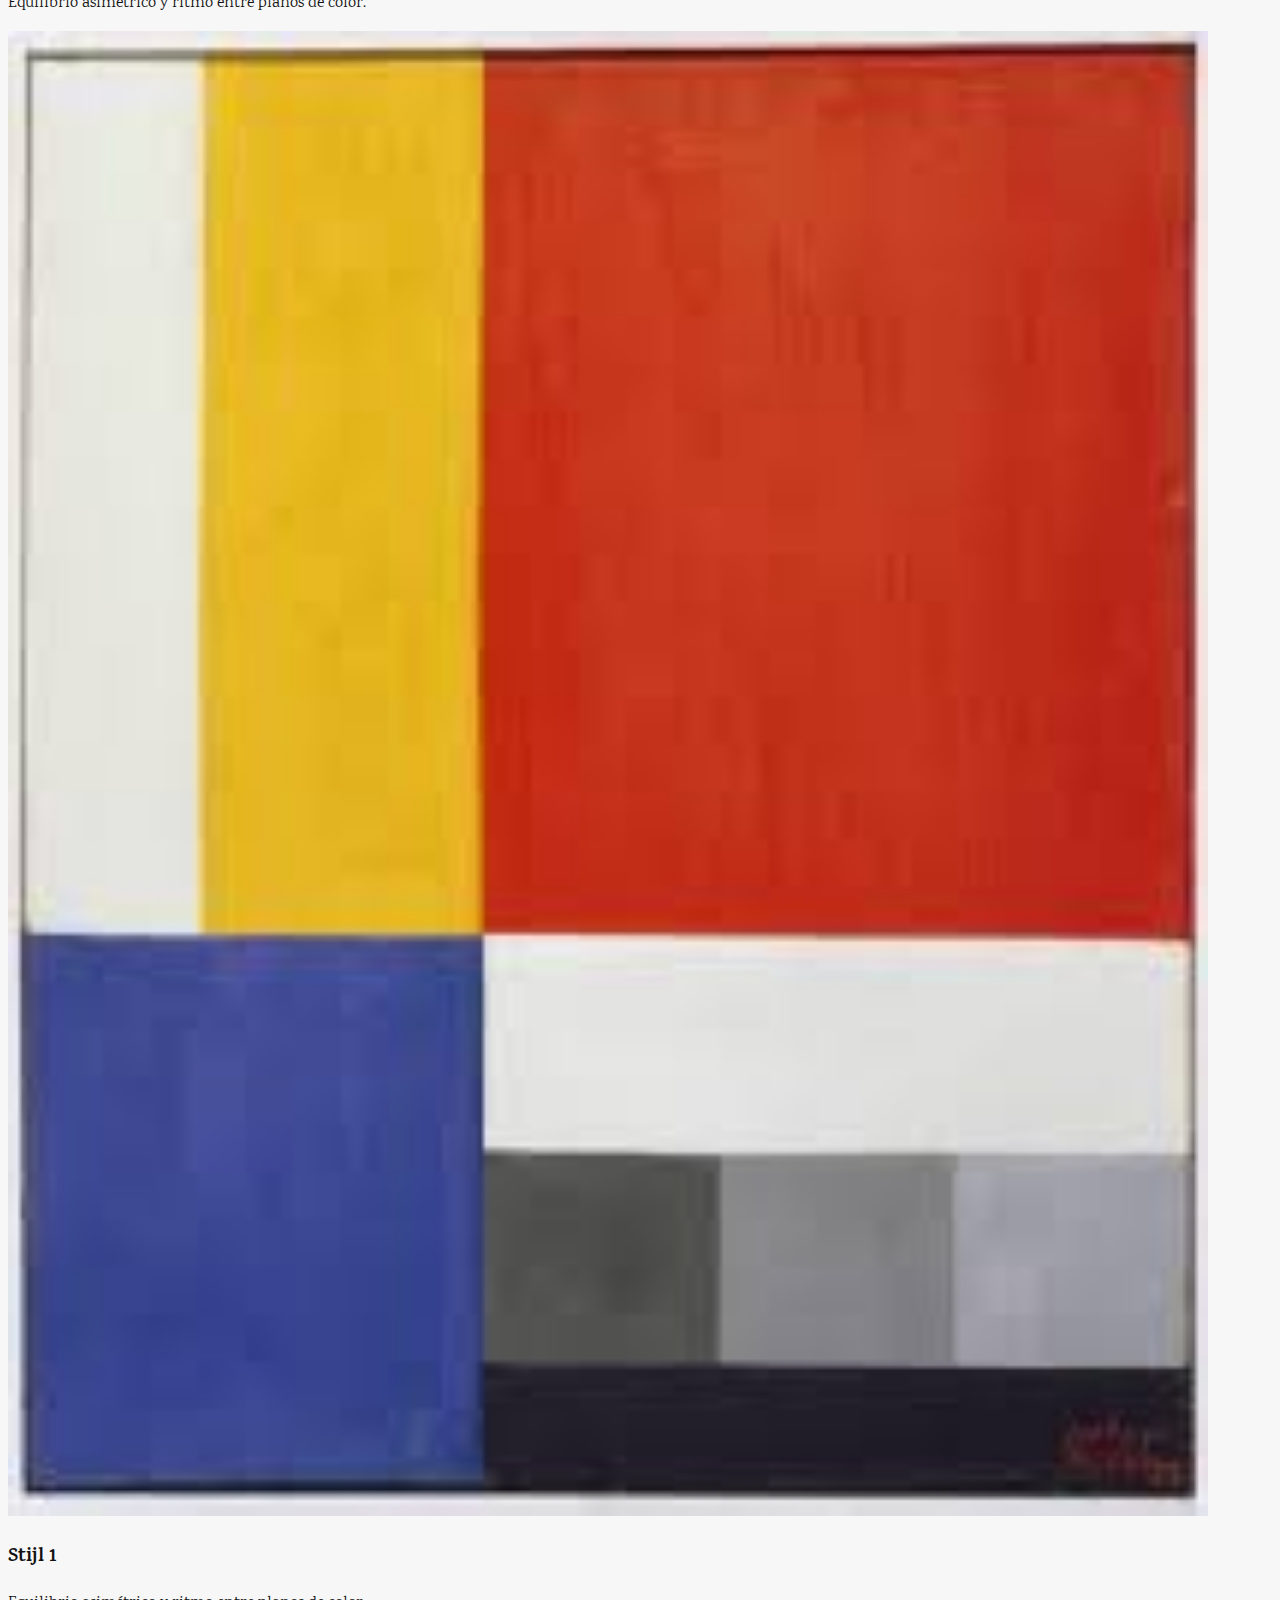
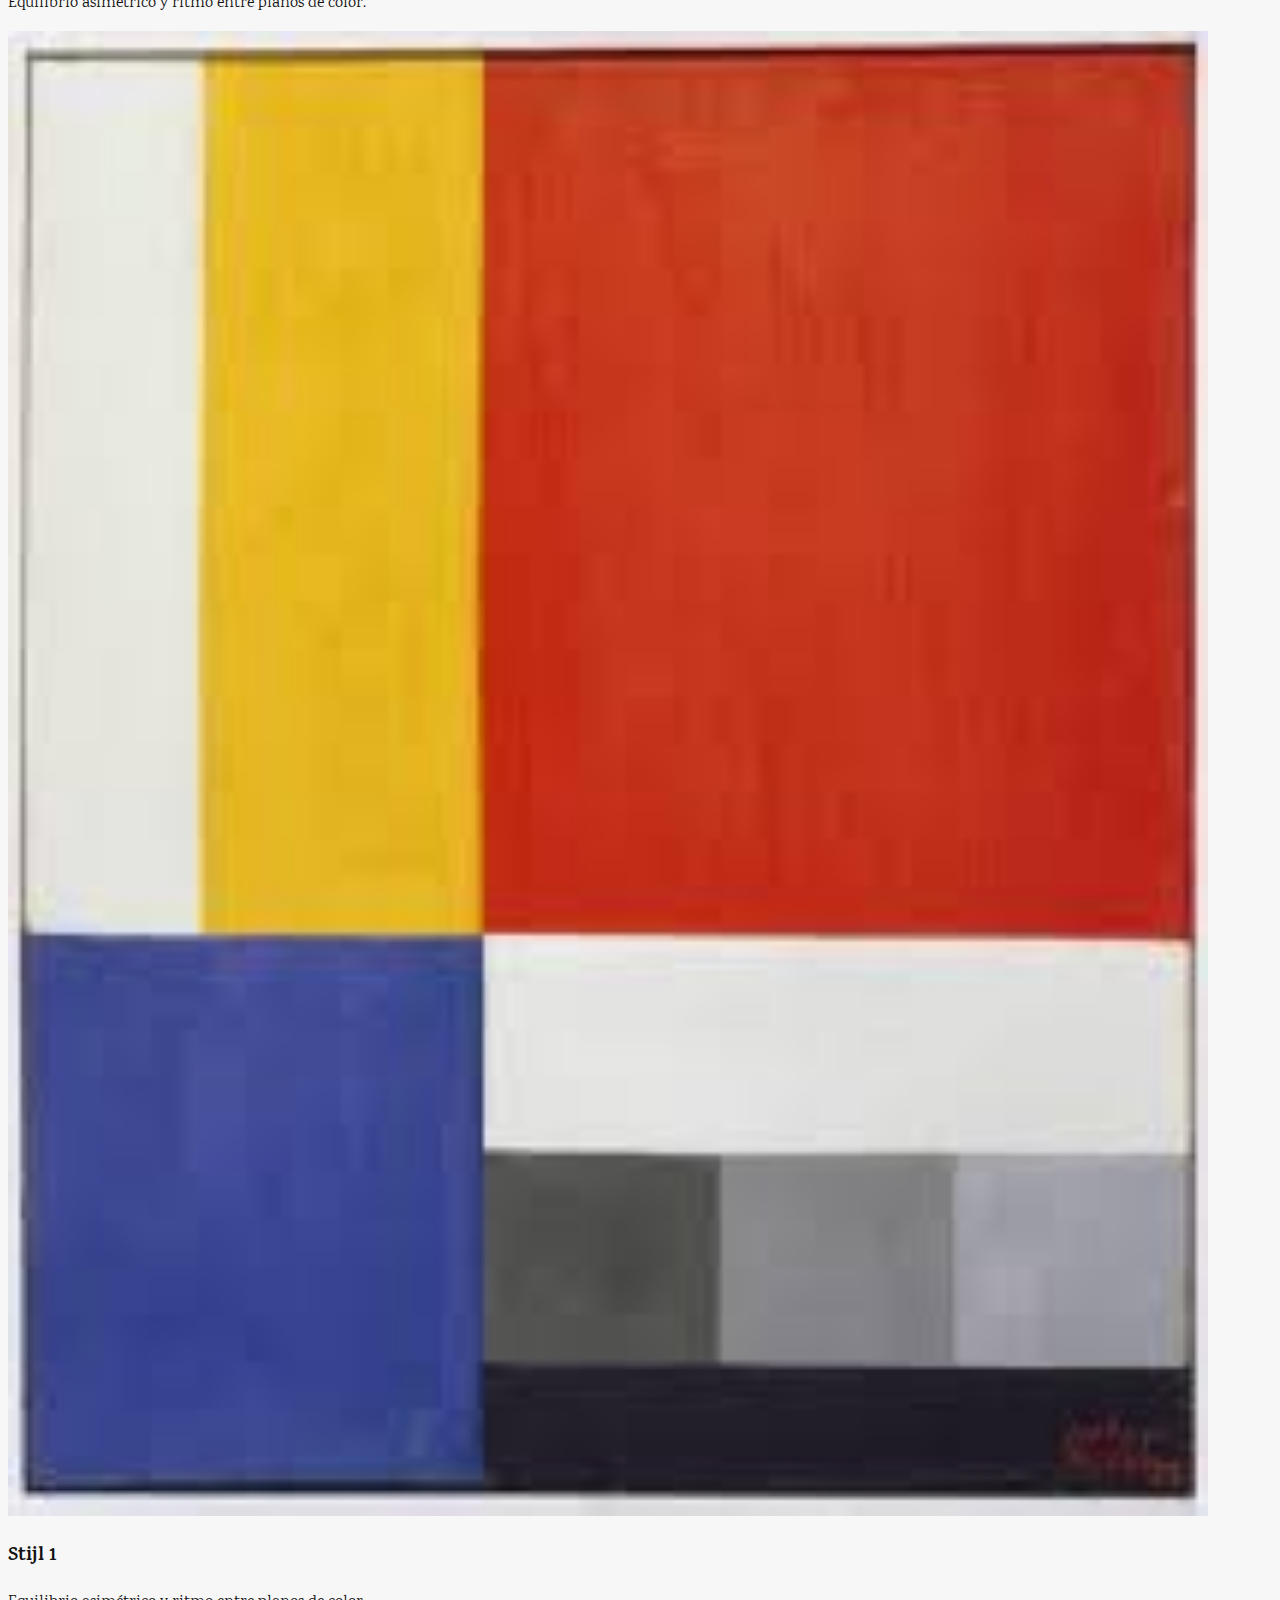
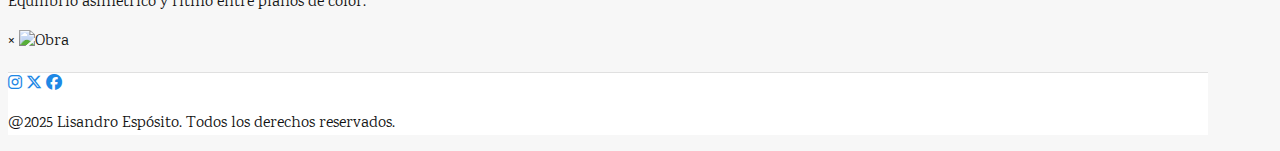
<file: pages/obras.html>
<!DOCTYPE html>
<html>
<head>
<title>Obras - Neoplasticismo</title>
<meta charset="UTF-8">
<meta name="viewport" content="width=device-width, initial-scale=1">
<link rel="stylesheet" href="https://www.w3schools.com/w3css/5/w3.css">
<link rel="stylesheet" href="https://fonts.googleapis.com/css?family=Karma">
<link rel="stylesheet" href="../css/styles.css">
<link rel="stylesheet" href="https://cdnjs.cloudflare.com/ajax/libs/font-awesome/6.5.0/css/all.min.css">
</head>
<body>

<div class="w3-top">
  <div class="w3-white w3-xlarge container-1200">
    <div class="w3-center w3-padding-16">Obras</div>
    <div class="w3-bar w3-light-grey w3-small w3-center">
      <a href="../index.html" class="w3-bar-item w3-button">Home</a>
      <a href="obras.html" class="w3-bar-item w3-button">Obras</a>
      <a href="artistas.html" class="w3-bar-item w3-button">Artistas</a>
      <a href="quees.html" class="w3-bar-item w3-button">¿Qué es?</a>
      <a href="historia.html" class="w3-bar-item w3-button">Historia</a>
      <a href="contacto.html" class="w3-bar-item w3-button">Contacto</a>
    </div>
  </div>
</div>

<div class="w3-main w3-content w3-padding main-container">
  <div class="w3-row-padding w3-padding-16 w3-center">
    <div class="w3-quarter">
      <img src="../Imagenes/bosqueneoplanticismo.jpg" alt="bosque" class="full-width gallery-item" data-title="Bosque" data-caption="Pintura inspirada en la síntesis geométrica del paisaje.">
      <h3>Bosque</h3>
      <p>Pintura inspirada en la síntesis geométrica del paisaje.</p>
    </div>
    <div class="w3-quarter">
      <img src="../Imagenes/mariposaneoplanticismo.jpg" alt="mariposaneoplanticismo" class="full-width gallery-item" data-title="Mariposa Neoplasticista" data-caption="Adaptación contemporánea con paleta primaria y líneas rectas.">
      <h3>Mariposa Neoplasticista</h3>
      <p>Adaptación contemporánea con paleta primaria y líneas rectas.</p>
    </div>
    <div class="w3-quarter">
      <img src="../Imagenes/composiciónconrojoamarilloyazulneoplanticismo.jpg" alt="composición con rojo, amarillo y azul" class="full-width gallery-item" data-title="Composición con rojo, amarillo y azul" data-caption="Homenaje a la gramática visual de Mondrian.">
      <h3>Composición con rojo, amarillo y azul</h3>
      <p>Homenaje a la gramática visual de Mondrian.</p>
    </div>
    <div class="w3-quarter">
      <img src="../Imagenes/elarbolgris1912.jpg" alt="Stijl 1" class="full-width gallery-item" data-title="Stijl 1" data-caption="Equilibrio asimétrico y ritmo entre planos de color.">
      <h3>Stijl 1</h3>
      <p>Equilibrio asimétrico y ritmo entre planos de color.</p>
    </div>
    
    <div class="w3-quarter">
      <img src="../Imagenes/broadway_boogie_woogie_1942_43.jpg" alt="Stijl 1" class="full-width gallery-item" data-title="Stijl 1" data-caption="Equilibrio asimétrico y ritmo entre planos de color.">
      <h3>Stijl 1</h3>
      <p>Equilibrio asimétrico y ritmo entre planos de color.</p>
    </div>
    <div class="w3-quarter">
      <img src="../Imagenes/Imagen-inspirada-en-Mondrian-con-lineas-horizontales-y-verticales-y-bloques-de-color-liso.jpg" alt="Stijl 1" class="full-width gallery-item" data-title="Stijl 1" data-caption="Equilibrio asimétrico y ritmo entre planos de color.">
      <h3>Stijl 1</h3>
      <p>Equilibrio asimétrico y ritmo entre planos de color.</p>
    </div>
    <div class="w3-quarter">
      <img src="../Imagenes/stijil1neoplanticismo.jpg" alt="Stijl 1" class="full-width gallery-item" data-title="Stijl 1" data-caption="Equilibrio asimétrico y ritmo entre planos de color.">
      <h3>Stijl 1</h3>
      <p>Equilibrio asimétrico y ritmo entre planos de color.</p>
    </div>
    <div class="w3-quarter">
      <img src="../Imagenes/stijil1neoplanticismo.jpg" alt="Stijl 1" class="full-width gallery-item" data-title="Stijl 1" data-caption="Equilibrio asimétrico y ritmo entre planos de color.">
      <h3>Stijl 1</h3>
      <p>Equilibrio asimétrico y ritmo entre planos de color.</p>
    </div>
  </div>
  <!-- Lightbox Modal -->
  <div id="lightbox" class="w3-modal">
    <div class="w3-modal-content w3-animate-zoom lightbox-content">
      <span class="w3-button w3-display-topright" onclick="closeLightbox()">×</span>
      <img id="lightboxImage" class="w3-image" alt="Obra">
      <h3 id="lightboxTitle" class="w3-margin-top"></h3>
      <p id="lightboxCaption" class="w3-text-grey"></p>
    </div>
  </div>

  <footer class="w3-padding-32">
    <div class="w3-center">
      <div class="w3-xlarge">
        <a href="#" class="w3-margin-right" aria-label="Instagram"><i class="fab fa-instagram"></i></a>
        <a href="#" class="w3-margin-right" aria-label="X"><i class="fab fa-x-twitter"></i></a>
        <a href="#" aria-label="Facebook"><i class="fab fa-facebook"></i></a>
      </div>
      <p class="w3-small w3-margin-top">@2025 Lisandro Espósito. Todos los derechos reservados.</p>
    </div>
  </footer>
</div>

<script>
  const items = document.querySelectorAll('.gallery-item');
  const modal = document.getElementById('lightbox');
  const img = document.getElementById('lightboxImage');
  const title = document.getElementById('lightboxTitle');
  const caption = document.getElementById('lightboxCaption');

  items.forEach(function(el){
    el.addEventListener('click', function(){
      img.src = el.src;
      img.alt = el.alt || '';
      title.textContent = el.getAttribute('data-title') || '';
      caption.textContent = el.getAttribute('data-caption') || '';
      modal.style.display = 'block';
    });
  });

  function closeLightbox(){ modal.style.display = 'none'; }
</script>
</body>
</html>
</file>
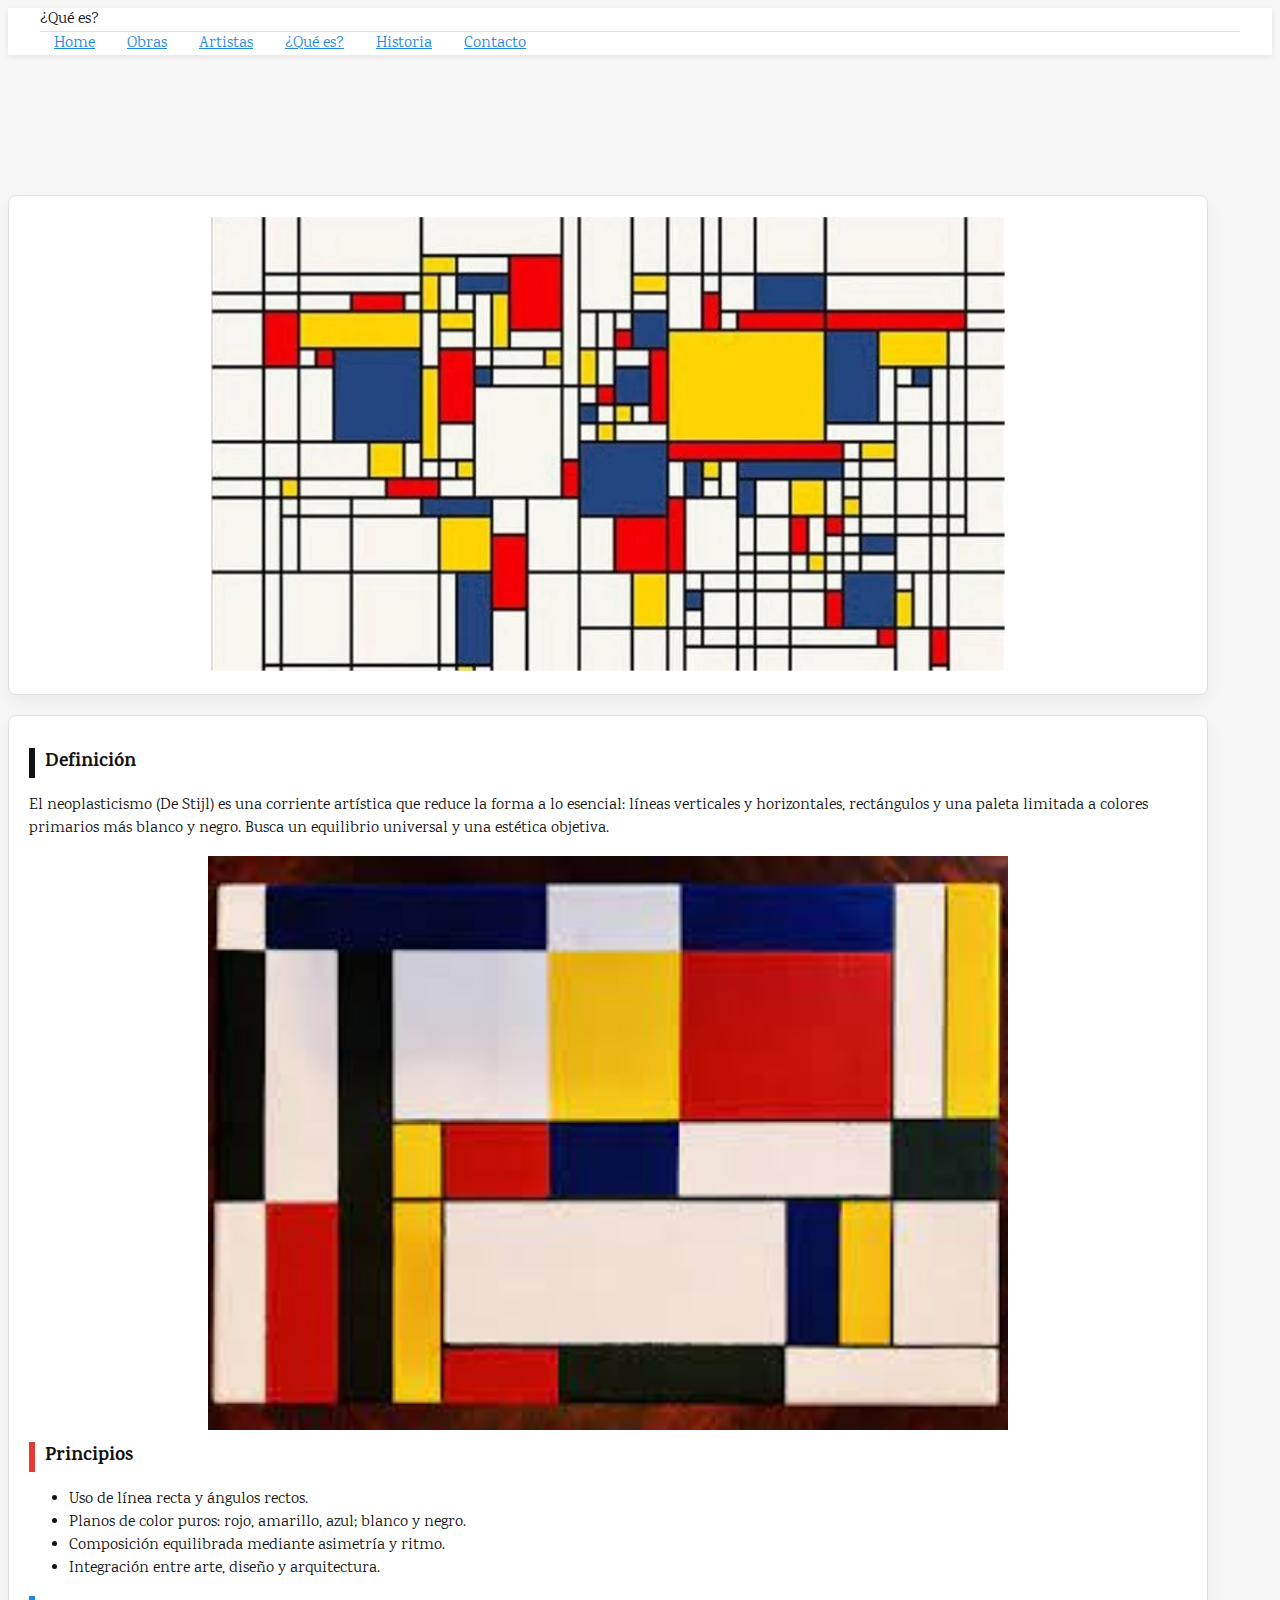
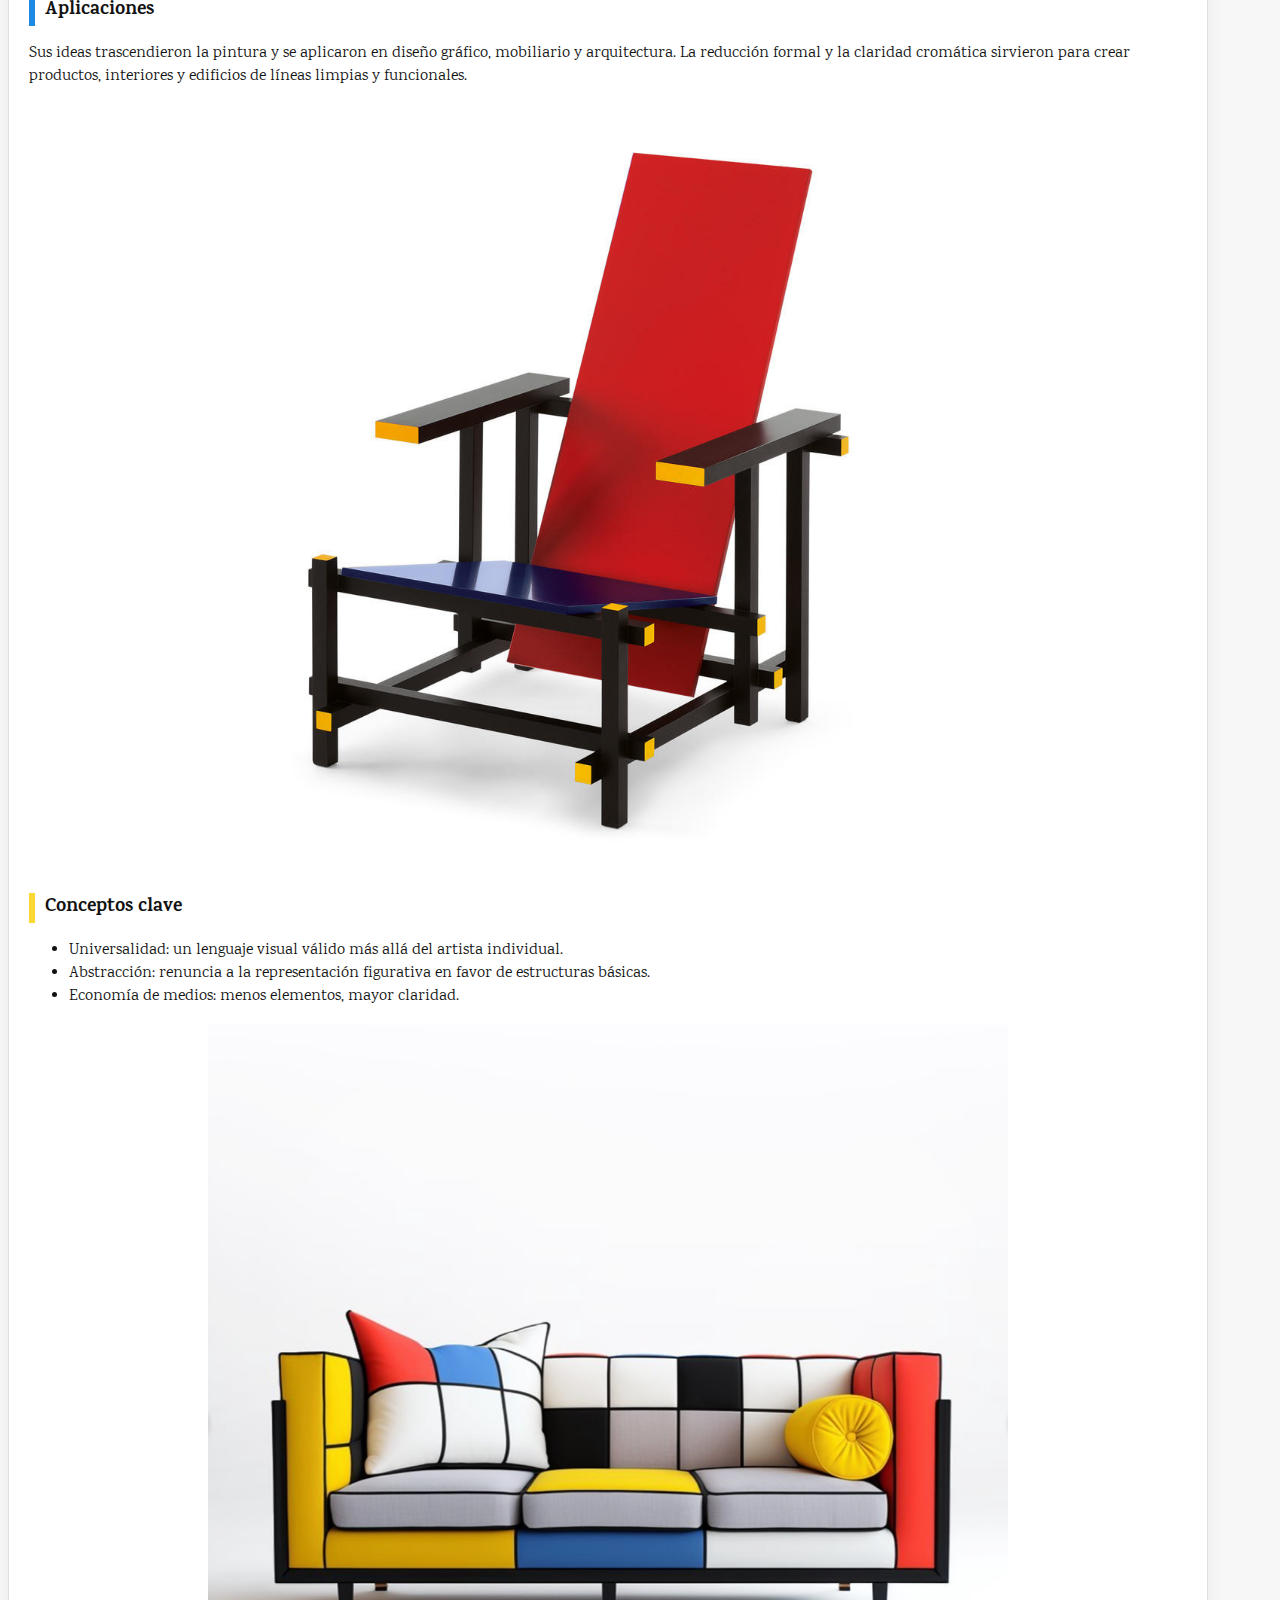
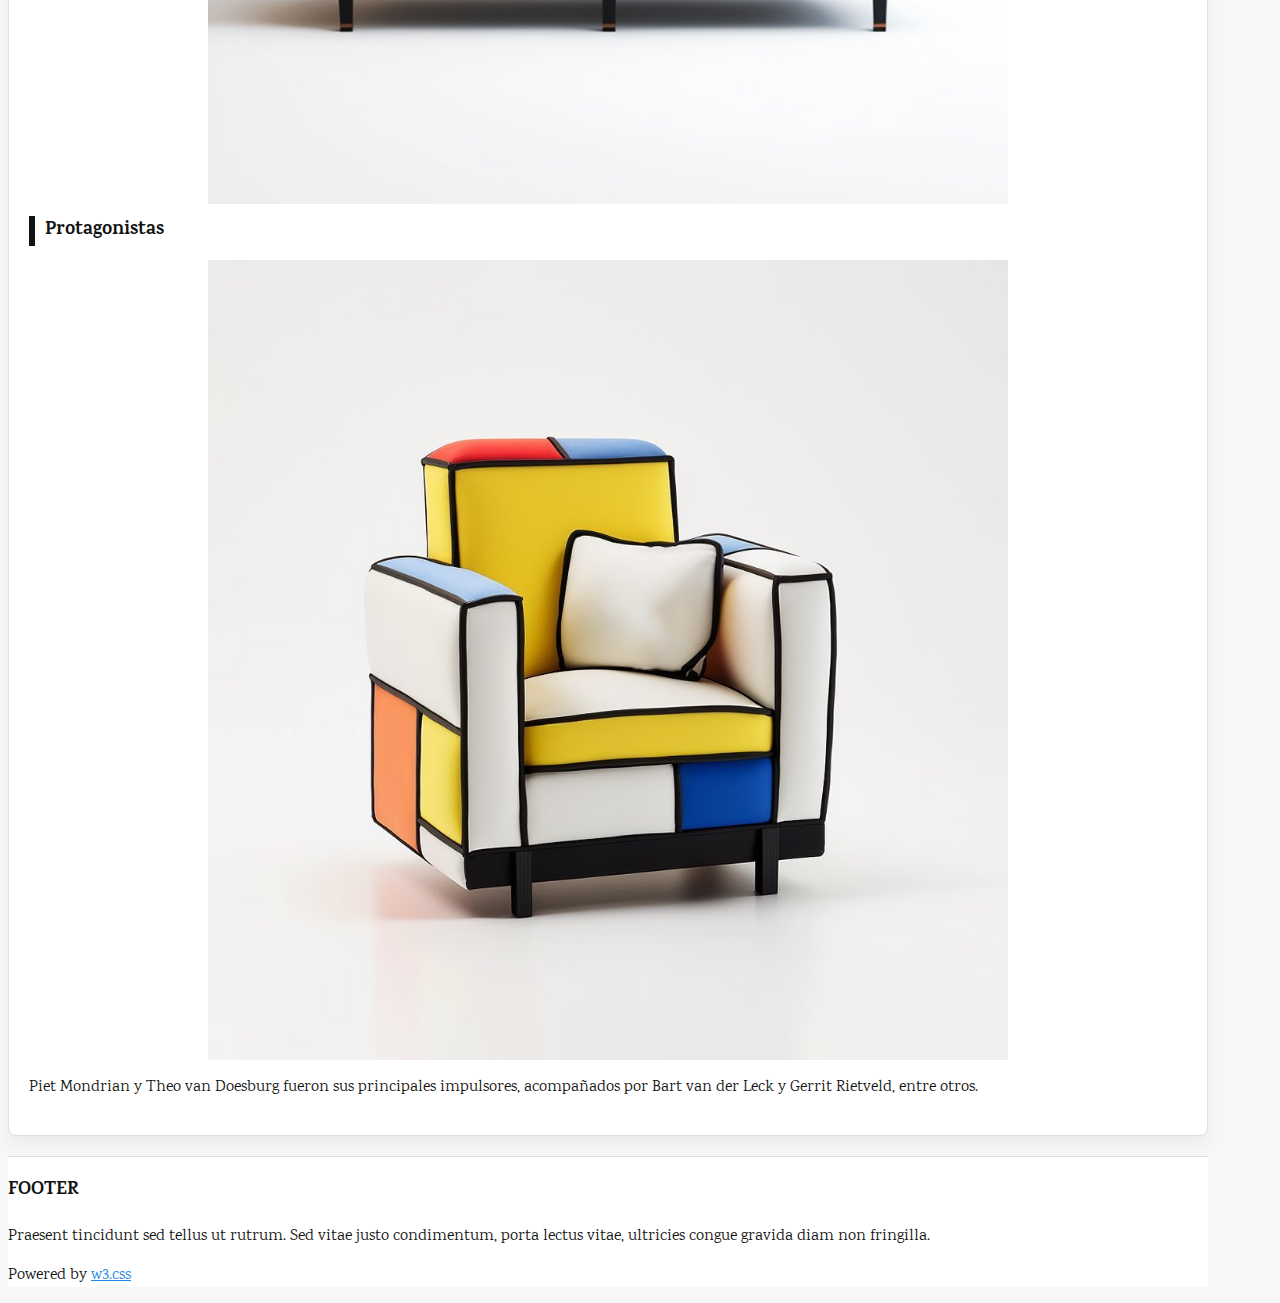
<file: pages/quees.html>
<!DOCTYPE html>
<html>
<head>
<title>¿Qué es el Neoplasticismo?</title>
<meta charset="UTF-8">
<meta name="viewport" content="width=device-width, initial-scale=1">
<link rel="stylesheet" href="https://www.w3schools.com/w3css/5/w3.css">
<link rel="stylesheet" href="https://fonts.googleapis.com/css?family=Karma">
<link rel="stylesheet" href="../css/styles.css">
</head>
<body>

<div class="w3-top">
  <div class="w3-white w3-xlarge container-1200">
    <div class="w3-center w3-padding-16">¿Qué es?</div>
    <div class="w3-bar w3-light-grey w3-small w3-center">
      <a href="../index.html" class="w3-bar-item w3-button">Home</a>
      <a href="obras.html" class="w3-bar-item w3-button">Obras</a>
      <a href="artistas.html" class="w3-bar-item w3-button">Artistas</a>
      <a href="quees.html" class="w3-bar-item w3-button">¿Qué es?</a>
      <a href="historia.html" class="w3-bar-item w3-button">Historia</a>
      <a href="contacto.html" class="w3-bar-item w3-button">Contacto</a>
    </div>
  </div>
</div>

<div class="w3-main w3-content w3-padding main-container section-stack">
  <div class="w3-container w3-padding-32 w3-center section-card">
    <img src="../Imagenes/NEOPLASTICISMO.png" alt="Neoplasticismo" class="w3-image about-image">
  </div>
  <div class="w3-container container-1200 section-card">
    <h3 class="section-title">Definición</h3>
    <p>El neoplasticismo (De Stijl) es una corriente artística que reduce la forma a lo esencial: líneas verticales y horizontales, rectángulos y una paleta limitada a colores primarios más blanco y negro. Busca un equilibrio universal y una estética objetiva.</p>
    <img src="../Imagenes/neoplasticismo.jpg" alt="Neoplasticismo" class="w3-image about-image">
    <h3 class="section-title red">Principios</h3>
    <ul class="w3-ul w3-margin-bottom">
      <li>Uso de línea recta y ángulos rectos.</li>
      <li>Planos de color puros: rojo, amarillo, azul; blanco y negro.</li>
      <li>Composición equilibrada mediante asimetría y ritmo.</li>
      <li>Integración entre arte, diseño y arquitectura.</li>
    </ul>
    <h3 class="section-title blue">Aplicaciones</h3>
    <p>Sus ideas trascendieron la pintura y se aplicaron en diseño gráfico, mobiliario y arquitectura. La reducción formal y la claridad cromática sirvieron para crear productos, interiores y edificios de líneas limpias y funcionales.</p>
    <img src="../Imagenes/sillaneoplasticismo.jpg" alt="Neoplasticismo" class="w3-image about-image">
    <h3 class="section-title yellow">Conceptos clave</h3>
    <ul class="w3-ul w3-margin-bottom">
      <li>Universalidad: un lenguaje visual válido más allá del artista individual.</li>
      <li>Abstracción: renuncia a la representación figurativa en favor de estructuras básicas.</li>
      <li>Economía de medios: menos elementos, mayor claridad.</li>
    </ul>
    <img src="../Imagenes/sofa_neoplasticismojpg.jpg" alt="Neoplasticismo" class="w3-image about-image">
    <h3 class="section-title">Protagonistas</h3>
    <img src="../Imagenes/SILLONES-Neoplasticismo.jpg" alt="Neoplasticismo" class="w3-image about-image">
    <p>Piet Mondrian y Theo van Doesburg fueron sus principales impulsores, acompañados por Bart van der Leck y Gerrit Rietveld, entre otros.</p>
  </div>

  <footer class="w3-row-padding w3-padding-32">
    <div class="w3-third">
      <h3>FOOTER</h3>
      
      <p>Praesent tincidunt sed tellus ut rutrum. Sed vitae justo condimentum, porta lectus vitae, ultricies congue gravida diam non fringilla.</p>
      <p>Powered by <a href="https://www.w3schools.com/w3css/default.asp" target="_blank">w3.css</a></p>
    </div>
  </footer>
</div>

</body>
</html>
</file>
<file: css/styles.css>
/* Typography and base */
body, h1, h2, h3, h4, h5, h6 { font-family: "Karma", sans-serif; }

/* Design tokens */
:root { --np-red: #e53935; --np-blue: #1e88e5; --np-yellow: #fdd835; --np-black: #111; --np-white: #fff; --np-grey-100: #f7f7f7; --np-grey-300: #e0e0e0; --np-grey-600: #666; }
body { background: var(--np-grey-100); color: var(--np-black); }
a { color: var(--np-blue); }

/* Replacements for former inline styles */
.sidebar-custom { display: none; z-index: 2; width: 40%; min-width: 300px; }
.container-1200 { max-width: 1200px; margin: auto; padding-left: 16px; padding-right: 16px; }
.main-container { max-width: 1200px; margin-top: 140px; }
.full-width { width: 100%; }
.about-image { display: block; margin: auto; max-width: 800px; width: 100%; height: auto; }
.thumb-50 { width: 50px; }

/* Spacing adjustment for W3 bar items */
.w3-bar-block .w3-bar-item { padding: 20px; }

/* Top bar refinements */
.w3-top { box-shadow: 0 2px 6px rgba(0,0,0,0.08); background: var(--np-white); }
.w3-top .w3-bar { border-top: 1px solid var(--np-grey-300); }
.w3-top .w3-bar .w3-bar-item { padding: 8px 14px; border-bottom: 2px solid transparent; }
.w3-top .w3-bar .w3-bar-item:hover { border-bottom-color: var(--np-blue); background: transparent; }

/* Home intro */
.intro-title { font-size: 2.6rem; letter-spacing: 1px; }
.intro-subtitle { color: var(--np-grey-600); margin-top: 4px; }
.features-row .feature-card { min-height: 120px; border-top: 4px solid var(--np-black); box-shadow: 0 4px 12px rgba(0,0,0,0.06); }
.features-row .w3-third:nth-child(1) .feature-card { border-top-color: var(--np-red); }
.features-row .w3-third:nth-child(2) .feature-card { border-top-color: var(--np-yellow); }
.features-row .w3-third:nth-child(3) .feature-card { border-top-color: var(--np-blue); }
.cta-buttons .w3-button { min-width: 150px; }

/* Cards and sections */
.w3-card { border-radius: 6px; }
.w3-container h3 { margin-top: 12px; }
.section-card { background: var(--np-white); border: 1px solid var(--np-grey-300); border-radius: 8px; padding: 20px; box-shadow: 0 8px 18px rgba(0,0,0,0.05); }
.section-title { border-left: 6px solid var(--np-black); padding-left: 10px; margin: 8px 0 14px; }
.section-title.red { border-left-color: var(--np-red); }
.section-title.yellow { border-left-color: var(--np-yellow); }
.section-title.blue { border-left-color: var(--np-blue); }
.section-stack > .section-card { margin-bottom: 20px; }

/* Footer */
footer { border-top: 1px solid var(--np-grey-300); background: var(--np-white); }

/* Lightbox */
.lightbox-content { max-width: 960px; }
.gallery-item { cursor: zoom-in; transition: transform .2s ease; }
.gallery-item:hover { transform: scale(1.02); }

/* Responsive tweaks */
@media (max-width: 600px) {
  .main-container { margin-top: 120px; }
  .intro-title { font-size: 2rem; }
}
</file>
